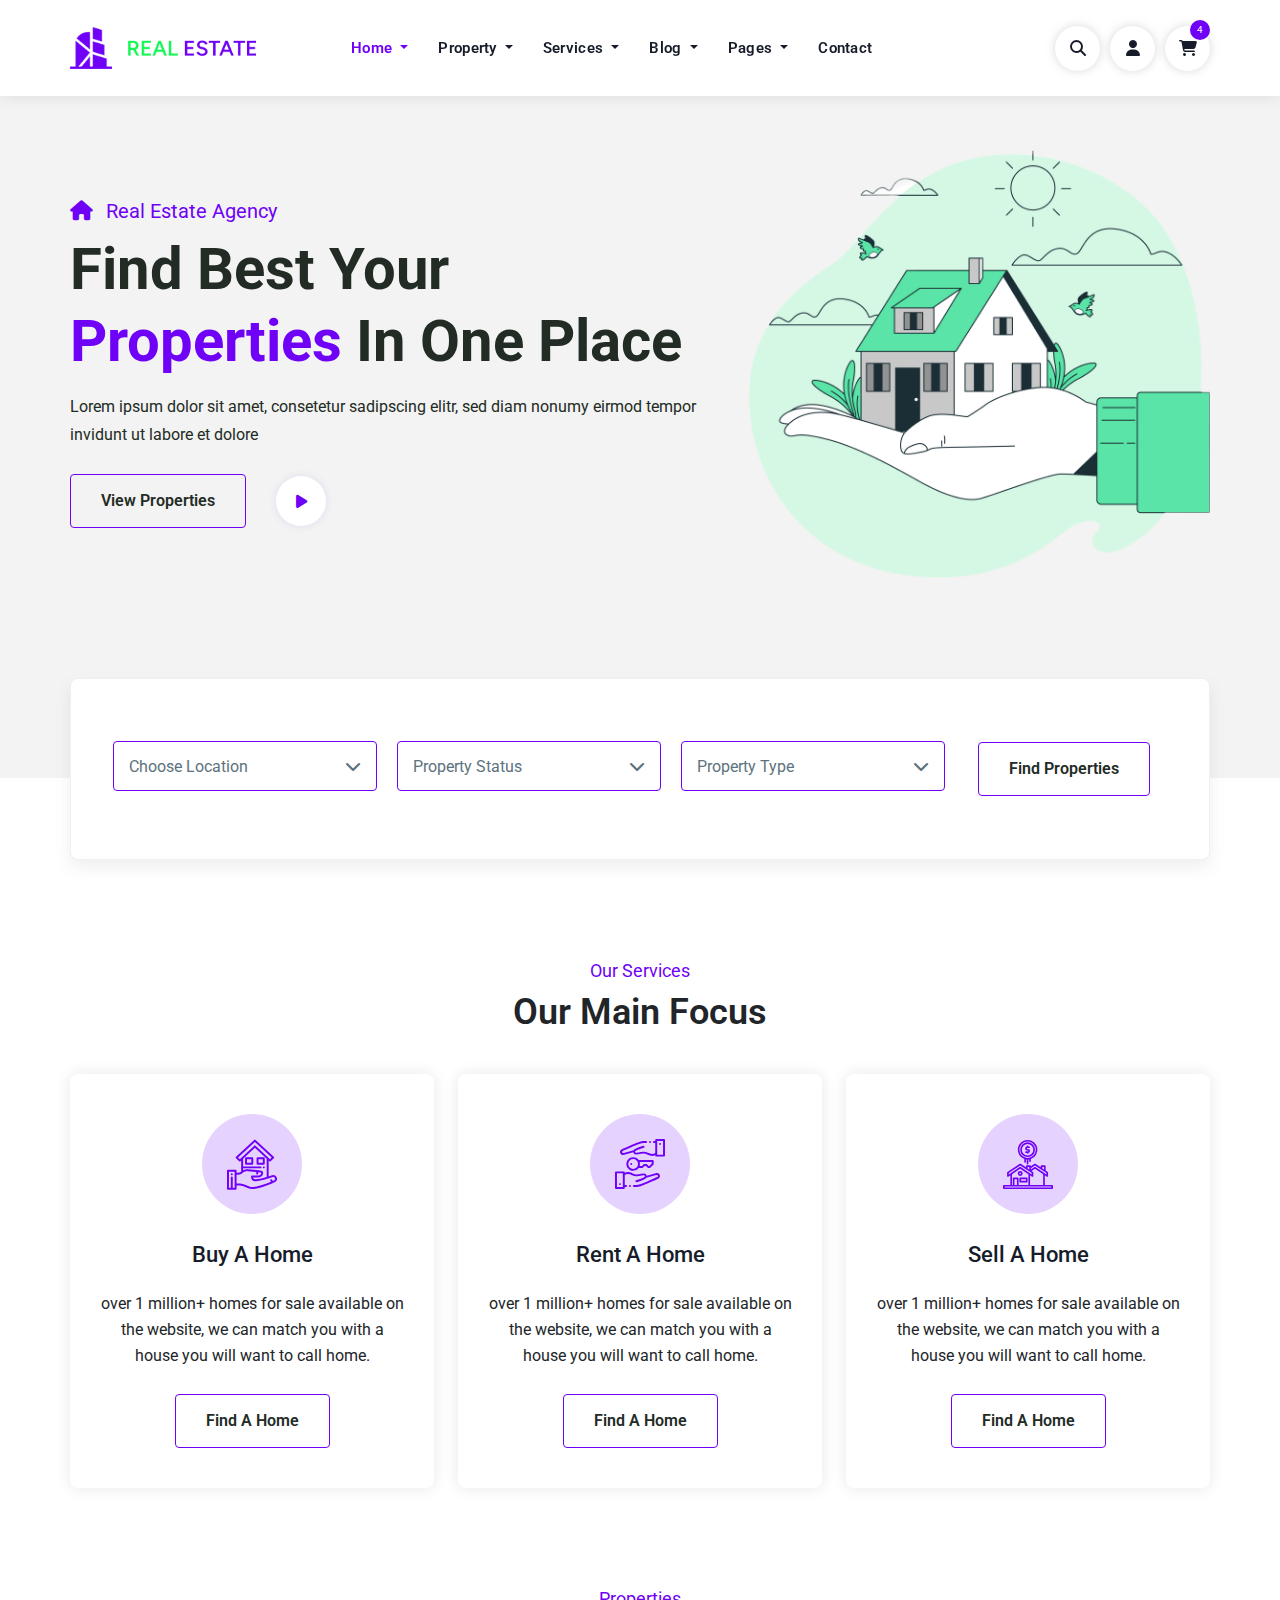
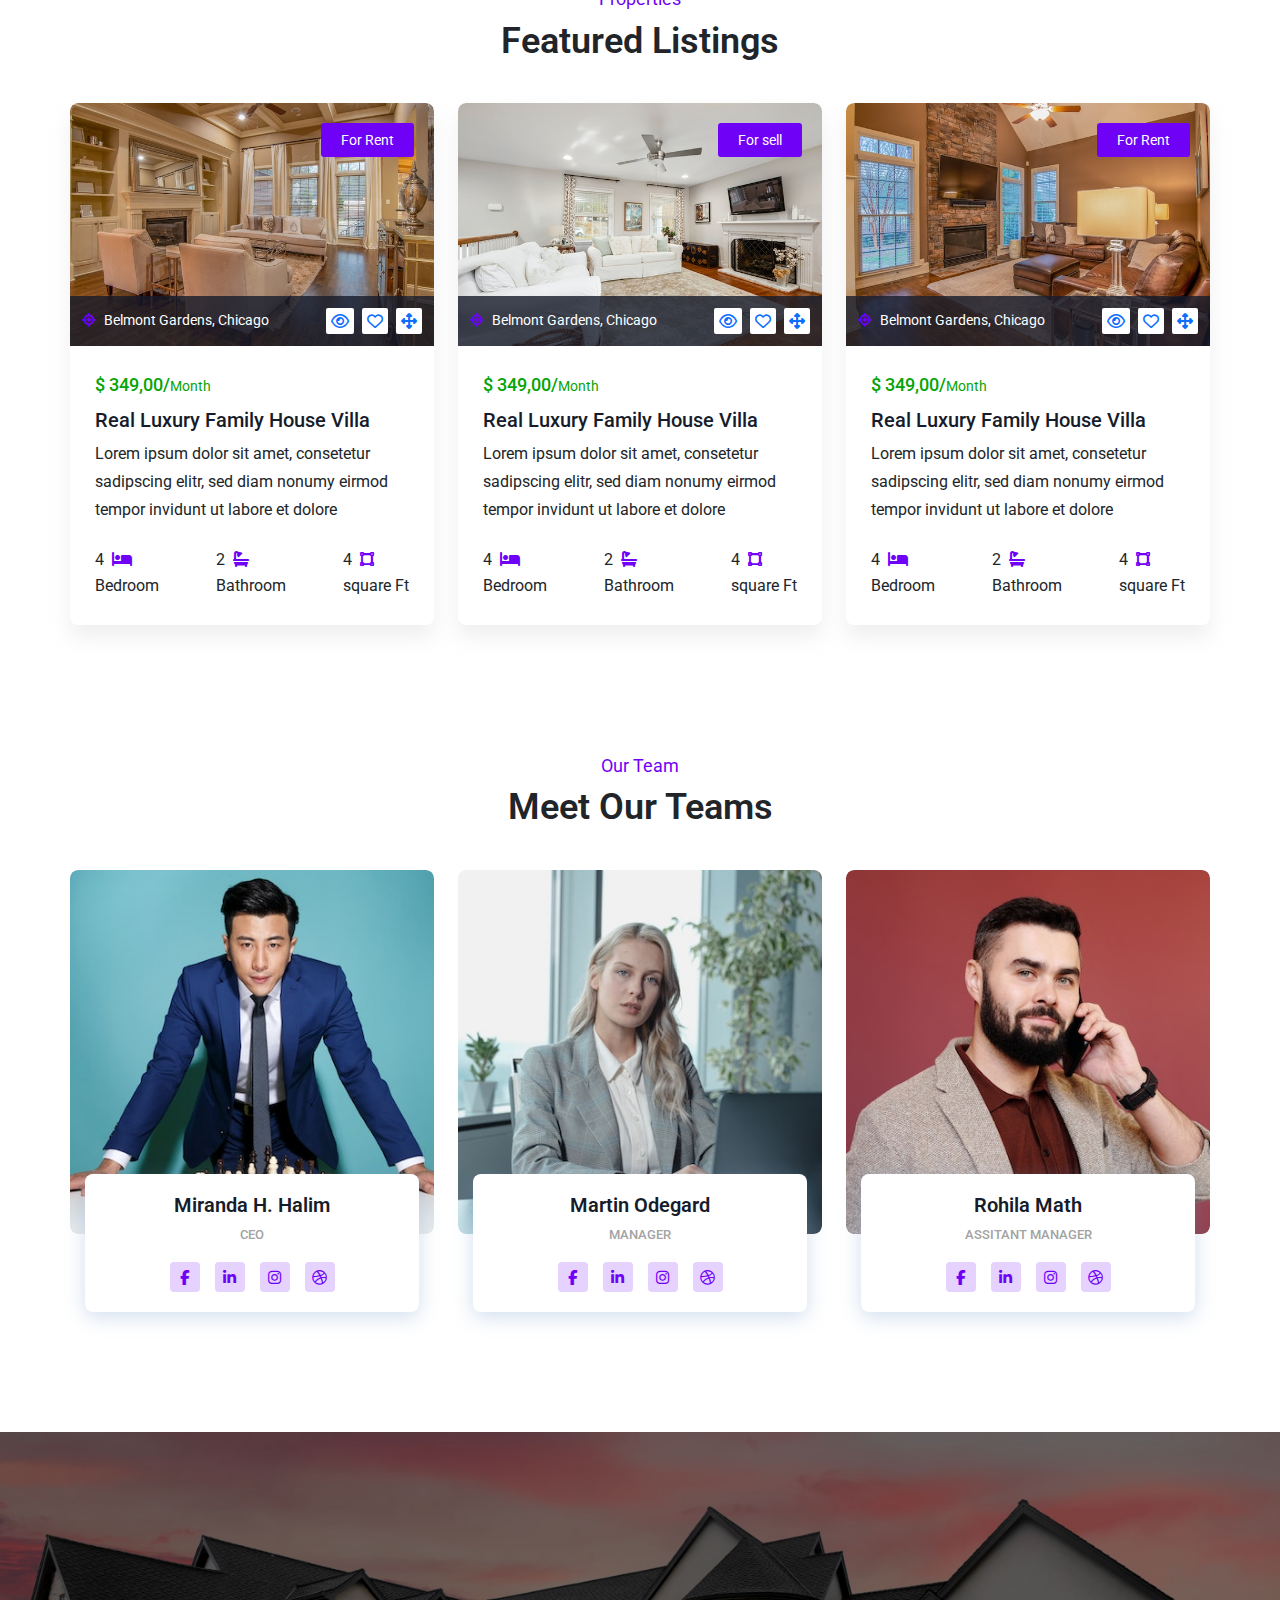
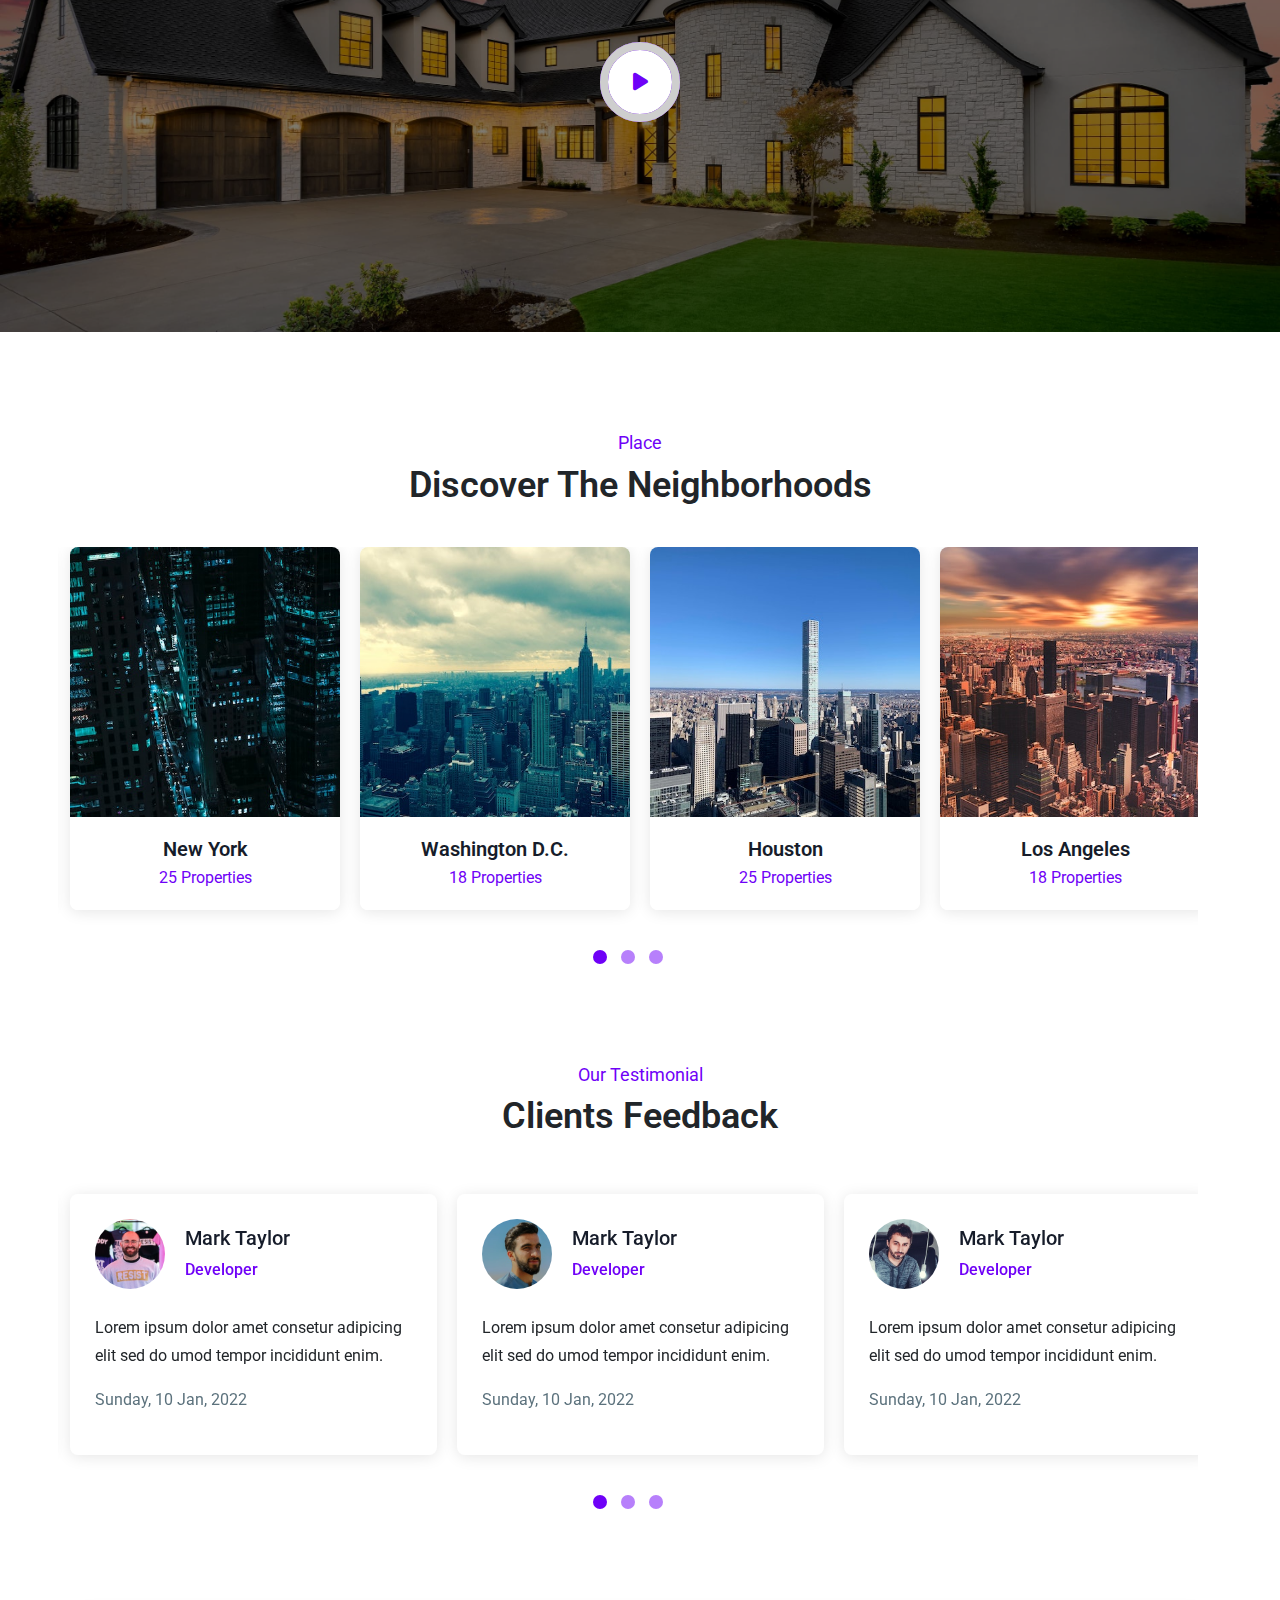
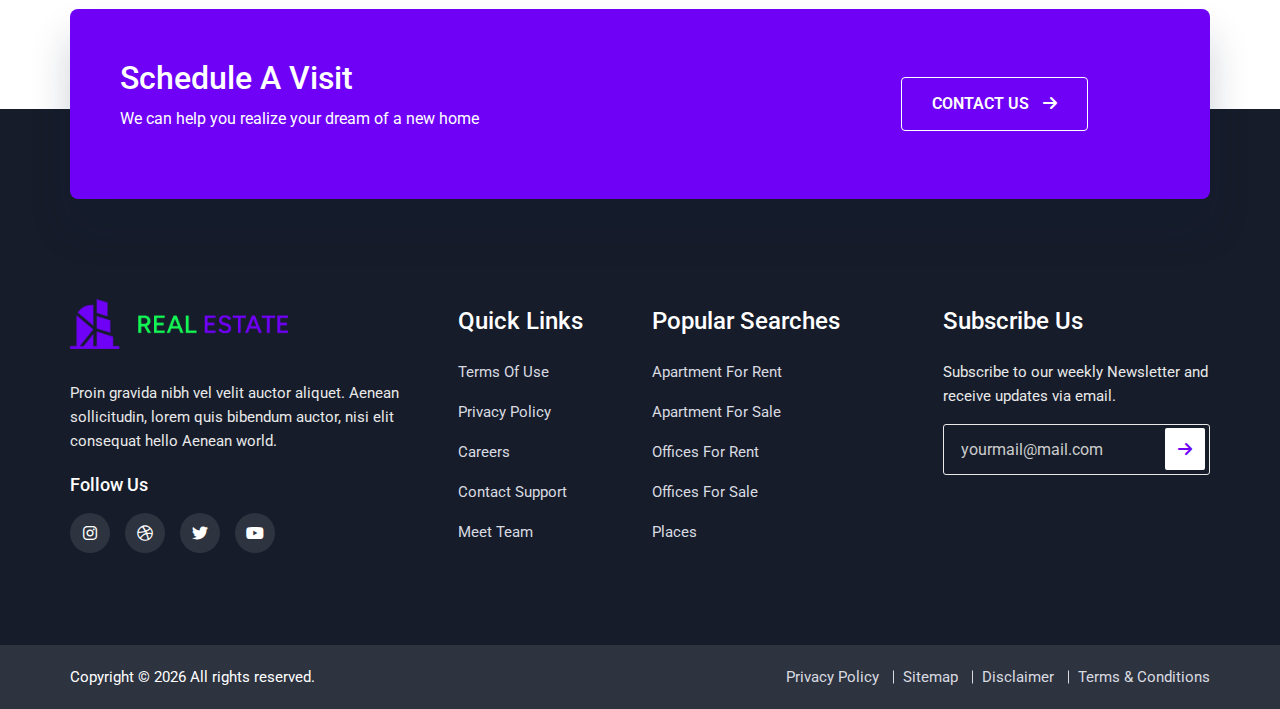
<file: index.html>
<html lang="en">

<head>
    <meta charset="UTF-8">
    <meta http-equiv="X-UA-Compatible" content="IE=edge">
    <meta name="viewport" content="width=device-width, initial-scale=1.0">
    <title>REAL-ESTATE TEMPLATE</title>
    <link href="https://cdnjs.cloudflare.com/ajax/libs/font-awesome/6.4.0/css/all.min.css" rel="stylesheet">

    <link rel="stylesheet" href="css/bootstrap.min.css">
    <link rel="stylesheet" href="css/owl.carousel.min.css">
    <link rel="stylesheet" href="css/owl.theme.default.min.css">
    <link rel="stylesheet" href="css/style.css">
    <link rel="stylesheet" href="css/media.css">

</head>

<body>
    <header>
        <nav class="navbar navbar-expand-lg navbar-light bg-white fixed-top">
            <div class="container">
                <a class="navbar-brand logo" href="#">
                    <img src="./images/logo.png" alt="logo">
                </a>

                <button class="navbar-toggler menubar-icon" type="button" data-bs-toggle="collapse"
                    data-bs-target="#navbarNav" aria-controls="navbarNav" aria-expanded="false"
                    aria-label="Toggle navigation">
                    <i class="fa fa-bars"></i>
                </button>

                <div class="collapse navbar-collapse" id="navbarNav">
                    <ul class="navbar-nav mr-auto main-menu">
                        <li class="nav-item dropdown has-dropdown">
                            <a class="nav-link dropdown-toggle active" href="#" id="navbarDropdownServices"
                                role="button" data-bs-toggle="dropdown" aria-expanded="false">
                                home
                            </a>
                            <ul class="dropdown-menu sub-menu" aria-labelledby="navbarDropdownServices">
                                <li><a class="active" href="#">Home One</a></li>
                                <li><a href="#">Home Two</a></li>
                                <li><a href="#">Home Three</a></li>
                            </ul>
                        </li>

                        <li class="nav-item dropdown has-dropdown">
                            <a class="nav-link dropdown-toggle" href="#property" id="navbarDropdownServices"
                                role="button" data-bs-toggle="dropdown" aria-expanded="false">
                                property
                            </a>
                            <ul class="dropdown-menu sub-menu" aria-labelledby="navbarDropdownServices">
                                <li><a href="#property">Property</a></li>
                                <li><a href="#">Property Sidebar</a></li>
                                <li><a href="#">Property Single</a></li>
                            </ul>
                        </li>

                        <li class="nav-item dropdown has-dropdown">
                            <a class="nav-link dropdown-toggle" href="#" id="navbarDropdownServices" role="button"
                                data-bs-toggle="dropdown" aria-expanded="false">
                                services
                            </a>
                            <ul class="dropdown-menu sub-menu" aria-labelledby="navbarDropdownServices">
                                <li><a href="#services">Service</a></li>
                                <li><a href="#findproperty">Service Details</a></li>
                                <li><a href="#propertymanagement">Property Management</a></li>
                                <li><a href="#">Home Selling</a></li>
                                <li><a href="#">Home Buying</a></li>
                                <li><a href="#">Consulting Service</a></li>
                            </ul>
                        </li>

                        <li class="nav-item dropdown has-dropdown">
                            <a class="nav-link dropdown-toggle" href="#" id="navbarDropdownServices" role="button"
                                data-bs-toggle="dropdown" aria-expanded="false">
                                blog
                            </a>
                            <ul class="dropdown-menu sub-menu" aria-labelledby="navbarDropdownServices">
                                <li><a href="#">Blog</a></li>
                                <li><a href="#">Blog Details</a></li>
                            </ul>
                        </li>

                        <li class="nav-item dropdown has-dropdown">
                            <a class="nav-link dropdown-toggle" href="#" id="navbarDropdownServices" role="button"
                                data-bs-toggle="dropdown" aria-expanded="false">
                                pages
                            </a>
                            <ul class="dropdown-menu sub-menu" aria-labelledby="navbarDropdownServices">
                                <li><a href="#">About</a></li>
                                <li><a href="#team">Team</a></li>
                                <li><a href="#">Team Details</a></li>
                                <li><a href="#">Pricing</a></li>
                                <li><a href="#">Cart</a></li>
                                <li><a href="#">Checkout</a></li>
                                <li><a href="#">Login</a></li>
                                <li><a href="#">Register</a></li>
                                <li><a href="#">FAQ</a></li>
                            </ul>
                        </li>

                        <li class="nav-item">
                            <a href="#contact" class="nav-link">Contact</a>
                        </li>
                    </ul>

                    <div class="navbar-nav ms-auto">
                        <button class="search-toggle">
                            <i class="fas fa-search"></i>
                        </button>
                        <div class="search-popup">
                            <button class="close-search"><i class="fas fa-times"></i></button>
                            <form method="post" action="#">
                                <div class="form-group">
                                    <input type="search" class="form-control" name="search-field" value=""
                                        placeholder="Search Here" required="">
                                    <button type="submit" class="submit-btn">
                                        <i class="fas fa-search"></i>
                                    </button>
                                </div>
                            </form>
                        </div>

                        <!-- User Profile Start -->
                        <div class="user-profile">
                            <a href="#" class="user-toggle">
                                <i class="fas fa-user"></i>
                            </a>
                            <div class="user-dropdown-menu">
                                <a href="#">
                                    <i class="fas fa-user"></i>
                                    <div class="text">
                                        <p>Login</p>
                                    </div>
                                </a>
                                <a href="#">
                                    <i class="fas fa-edit"></i>
                                    <div class="text">
                                        <p>Register</p>
                                    </div>
                                </a>
                                <a href="#">
                                    <i class="fas fa-sign-out-alt"></i>
                                    <div class="text">
                                        <p>Log Out</p>
                                    </div>
                                </a>
                            </div>
                        </div>
                        <!-- User Profile End -->

                        <!-- Header Cart Start -->
                        <div class="header-cart">
                            <a href="#" class="cart-toggle">
                                <i class="fas fa-cart-shopping"></i>
                                <span class="count">4</span>
                            </a>
                        </div>
                        <!-- Header Cart End -->
                    </div>
                </div>
            </div>
        </nav>
    </header>

    <!-- Banner Section Start -->
    <section class="banner" id="home">
        <div class="container">
            <div class="row banner-content">
                <div class="col-sm-12 col-md-7">
                    <div class="hero-text">
                        <h6>
                            <i class="fa fa-home"></i>
                            Real Estate Agency
                        </h6>
                        <h1>Find Best Your <br><span class="banner-span">Properties</span> in one place</h1>
                        <p>Lorem ipsum dolor sit amet, consetetur sadipscing elitr, sed diam nonumy eirmod tempor
                            invidunt ut labore et dolore</p>
                        <div class="hero-btn">
                            <a href="#" class="btn view-btn">View Properties</a>
                            <div class="banner-video-btn">
                                <a data-fancybox="" data-width="640" data-height="360" data-small-btn="true"
                                    class="h-video-btn" href="https://www.youtube.com/watch?v=rl03hrMjP0k"><i
                                        class="fa fa-play"></i></a>
                            </div>
                        </div>
                    </div>
                </div>
                <div class="col-sm-12 col-md-5">
                    <div class="banner-image">
                        <img src="images/banner-bg-png.png" alt="banner" class="animate-image">
                    </div>
                </div>
            </div>
        </div>
    </section>
    <!-- Banner Section End -->

    <!-- Appointment form section start -->
    <section class="appointment-area" id="findproperty">
        <div class="container">
            <div class="row appoinment-box">
                <form action="#" class="form-group">
                    <div class="col-lg-3 col-sm-6">
                        <div class="select-box">
                            <div class="options-container">
                                <option value="Choose Location">choose location</option>
                                <option value="Bangladesh">bangladesh</option>
                                <option value="India">india</option>
                                <option value="London">london</option>
                                <option value="New Work">new work</option>
                                <option value="Chicago">chicago</option>
                            </div>

                            <div class="selected">
                                choose location
                                <span class="downarrow"><i class="fas fa-chevron-down"></i></span>
                            </div>

                            <div class="search-box">
                                <input type="text" placeholder="Start Typing..." />
                            </div>
                        </div>
                    </div>
                    <div class="col-lg-3 col-sm-6">
                        <div class="select-box">
                            <div class="options-container">
                                <option value="Property Status">property status</option>
                                <option value="rent">rent</option>
                                <option value="sale">sale</option>
                                <option value="sold">sold</option>
                            </div>

                            <div class="selected">
                                property status
                                <span class="downarrow"><i class="fas fa-chevron-down"></i></span>
                            </div>

                            <div class="search-box">
                                <input type="text" placeholder="Start Typing..." />
                            </div>
                        </div>
                    </div>
                    <div class="col-lg-3 col-sm-6">
                        <div class="select-box">
                            <div class="options-container">
                                <option value="Choose Location">property type</option>
                                <option value="Apartment">apartment</option>
                                <option value="Store">store</option>
                                <option value="Cafe">cafe</option>
                                <option value="House">house</option>
                                <option value="Office">office</option>
                                <option value="Villa">villa</option>
                            </div>

                            <div class="selected">
                                property type
                                <span class="downarrow"><i class="fas fa-chevron-down"></i></span>
                            </div>

                            <div class="search-box">
                                <input type="text" placeholder="Start Typing..." />
                            </div>
                        </div>
                    </div>
                    <div class="select-box submit-btn">
                        <button type="submit" class="btn">Find Properties</button>
                    </div>
                </form>
            </div>
        </div>
    </section>
    <!-- Appointment form section end -->

    <!-- services section start -->
    <section class="services" id="services">
        <div class="container">
            <div class="row">
                <div class="col-lg-8 m-auto">
                    <div class="section-title text-center">
                        <h6>Our Services</h6>
                        <h2>Our Main Focus</h2>
                    </div>
                </div>
            </div>
            <div class="row services-boxs">
                <div class="col-sm-6 col-lg-4">
                    <div class="service-icon-box text-center">
                        <div class="icon">
                            <svg xmlns="http://www.w3.org/2000/svg" width="59.276" height="59.275"
                                viewBox="0 0 59.276 59.275">
                                <g id="_004-buy-home" data-name="004-buy-home" transform="translate(0 -0.002)">
                                    <g id="Group_3574" data-name="Group 3574" transform="translate(21.397 21.001)">
                                        <g id="Group_3573" data-name="Group 3573">
                                            <path id="Path_12086" data-name="Path 12086"
                                                d="M193.379,181.387h-7.4a1.158,1.158,0,0,0-1.158,1.158v6.54a1.158,1.158,0,0,0,1.158,1.158h7.4a1.158,1.158,0,0,0,1.158-1.158v-6.54A1.158,1.158,0,0,0,193.379,181.387Zm-1.158,6.54h-5.086V183.7h5.086Z"
                                                transform="translate(-184.82 -181.387)" fill="#fff"></path>
                                        </g>
                                    </g>
                                    <g id="Group_3576" data-name="Group 3576" transform="translate(35.053 21.001)">
                                        <g id="Group_3575" data-name="Group 3575">
                                            <path id="Path_12087" data-name="Path 12087"
                                                d="M311.33,181.387h-7.4a1.158,1.158,0,0,0-1.158,1.158v6.54a1.158,1.158,0,0,0,1.158,1.158h7.4a1.158,1.158,0,0,0,1.158-1.158v-6.54A1.158,1.158,0,0,0,311.33,181.387Zm-1.158,6.54h-5.086V183.7h5.086Z"
                                                transform="translate(-302.771 -181.387)" fill="#fff"></path>
                                        </g>
                                    </g>
                                    <g id="Group_3578" data-name="Group 3578" transform="translate(42.454 31.747)">
                                        <g id="Group_3577" data-name="Group 3577">
                                            <path id="Path_12088" data-name="Path 12088"
                                                d="M368.681,274.544a1.1,1.1,0,0,0-.176-.144,1.149,1.149,0,0,0-.2-.107,1.176,1.176,0,0,0-.216-.067,1.14,1.14,0,0,0-.452,0,1.215,1.215,0,0,0-.218.067,1.18,1.18,0,0,0-.2.107,1.1,1.1,0,0,0-.176.144,1.167,1.167,0,0,0-.339.819,1.14,1.14,0,0,0,.022.226,1.28,1.28,0,0,0,.066.216,1.155,1.155,0,0,0,.106.2,1.184,1.184,0,0,0,.145.176,1.1,1.1,0,0,0,.176.144,1.174,1.174,0,0,0,.2.107,1.206,1.206,0,0,0,.218.066,1.112,1.112,0,0,0,.452,0,1.167,1.167,0,0,0,.217-.066,1.15,1.15,0,0,0,.2-.107,1.113,1.113,0,0,0,.176-.144,1.1,1.1,0,0,0,.143-.176,1.141,1.141,0,0,0,.107-.2,1.17,1.17,0,0,0,.066-.216,1.141,1.141,0,0,0,.023-.226A1.167,1.167,0,0,0,368.681,274.544Z"
                                                transform="translate(-366.705 -274.204)" fill="#fff"></path>
                                        </g>
                                    </g>
                                    <g id="Group_3580" data-name="Group 3580" transform="translate(0 0.002)">
                                        <g id="Group_3579" data-name="Group 3579">
                                            <path id="Path_12089" data-name="Path 12089"
                                                d="M59.082,45.12c-.024-.077-.049-.153-.076-.225a4.431,4.431,0,0,0-5.678-2.654c-1,.362-2.371.844-3.956,1.363V24.792l.807.753a1.158,1.158,0,0,0,1.578,0l3.7-3.436a1.158,1.158,0,0,0,0-1.7L33.872.313a1.158,1.158,0,0,0-1.578,0L10.71,20.415a1.158,1.158,0,0,0,0,1.7l3.7,3.437a1.158,1.158,0,0,0,1.578,0l.807-.753V37.845c-1.335,1.211-3.094,1.526-5.447,1.564V36.972a1.158,1.158,0,0,0-1.158-1.158H1.158A1.158,1.158,0,0,0,0,36.972V58.119a1.158,1.158,0,0,0,1.158,1.158h9.031a1.158,1.158,0,0,0,1.158-1.158v-3.7h3.811c2.481,0,5,1.091,7.431,2.146,2.381,1.032,4.631,2.007,6.85,2.007h.055c3.123-.149,10.373-1.218,23.835-6.71,1.07-.436,2.165-.894,3.254-1.361h0A4.437,4.437,0,0,0,59.082,45.12ZM9.031,40.565s0,0,0,.007v16.39h-2.2V44.94a1.158,1.158,0,1,0-2.315,0V56.962h-2.2V38.13H9.031v2.435ZM15.2,23.116l-2-1.855L33.083,2.742,52.967,21.261l-2,1.855L33.873,7.157a1.158,1.158,0,0,0-1.58,0ZM39.823,36.584l-.028,0-14.725-1.5h0c-.116-.014-.233-.026-.349-.036l-.085-.007q-.157-.013-.314-.021l-.035,0a10.056,10.056,0,0,0-5.176,1.157V34.063H39.792a1.158,1.158,0,0,0,0-2.315H19.109V22.63L33.083,9.588,47.057,22.63v21.7c-4.026,1.23-9.2,2.575-13.016,2.742l-.043,0-.3.01-.079,0c-.115,0-.228,0-.34,0a2.36,2.36,0,0,1-2.327-2.16h6.226a5.681,5.681,0,0,0,4.736-2.481q.1-.154.2-.316c.022-.039.042-.08.063-.12a5.492,5.492,0,0,0,.651-2.6C42.822,38.5,42.432,36.915,39.823,36.584ZM55.671,48.367q-.666.286-1.332.565l-.822-1.449A1.158,1.158,0,0,0,51.5,48.626l.68,1.2c-12.924,5.248-19.8,6.283-22.769,6.429-1.734-.009-3.759-.887-5.9-1.816-2.527-1.1-5.391-2.337-8.352-2.337H11.347V41.726c2.409-.031,5.063-.32,7.125-2.276.093-.088.19-.173.287-.257.049-.042.1-.083.15-.123s.115-.094.173-.139.122-.092.184-.136.1-.069.144-.1c.075-.052.151-.1.228-.151l.107-.068q.136-.083.274-.161l.067-.037q.158-.086.319-.165l.029-.014a7.806,7.806,0,0,1,2.719-.75h0q.2-.018.4-.025h.056c.117,0,.234,0,.351,0,.05,0,.1,0,.151.006.087,0,.175.006.262.012.14.01.28.023.42.041l.026,0,9.871,1.008v1.864a1.158,1.158,0,1,0,2.315,0V38.624l2.537.259a4.211,4.211,0,0,1,.445.078c.515.124.515.294.515.459a3.125,3.125,0,0,1-.409,1.57q-.054.094-.114.184a3.092,3.092,0,0,1-.264.34q-.072.08-.148.155a3.425,3.425,0,0,1-2.395.951H29.666a1.158,1.158,0,0,0-1.158,1.174c.048,3.412,1.921,5.617,4.771,5.617.124,0,.251,0,.378,0l.1,0,.337-.011.051,0c6.4-.284,16.012-3.537,19.975-4.972a2.116,2.116,0,0,1,2.716,1.273c.013.036.025.072.035.105A2.123,2.123,0,0,1,55.671,48.367Z"
                                                transform="translate(0 -0.002)" fill="#fff"></path>
                                        </g>
                                    </g>
                                    <g id="Group_3582" data-name="Group 3582" transform="translate(4.515 39.962)">
                                        <g id="Group_3581" data-name="Group 3581">
                                            <path id="Path_12090" data-name="Path 12090"
                                                d="M41.291,346.1a1.171,1.171,0,0,0-.066-.217,1.146,1.146,0,0,0-.107-.2,1.184,1.184,0,0,0-.145-.176,1.109,1.109,0,0,0-.176-.144,1.173,1.173,0,0,0-.2-.107,1.153,1.153,0,0,0-.669-.066,1.088,1.088,0,0,0-.216.066,1.141,1.141,0,0,0-.2.107,1.125,1.125,0,0,0-.32.319,1.146,1.146,0,0,0-.107.2,1.171,1.171,0,0,0-.066.217,1.112,1.112,0,0,0,0,.452,1.17,1.17,0,0,0,.066.217,1.144,1.144,0,0,0,.107.2,1.126,1.126,0,0,0,.32.32,1.145,1.145,0,0,0,.2.107,1.172,1.172,0,0,0,.216.066,1.141,1.141,0,0,0,.226.023,1.161,1.161,0,0,0,.227-.023,1.228,1.228,0,0,0,.216-.066,1.178,1.178,0,0,0,.2-.107,1.107,1.107,0,0,0,.176-.144,1.184,1.184,0,0,0,.145-.176,1.145,1.145,0,0,0,.107-.2,1.169,1.169,0,0,0,.066-.217,1.169,1.169,0,0,0,0-.452Z"
                                                transform="translate(-38.998 -345.164)" fill="#fff"></path>
                                        </g>
                                    </g>
                                </g>
                            </svg>
                        </div>
                        <div class="content">
                            <h4><a href="#">Buy a home</a></h4>
                            <p>over 1 million+ homes for sale available on the website, we can match you with a house
                                you will want to call home.</p>
                            <div class="button">
                                <a href="#" class="btn">Find A Home</a>
                            </div>
                        </div>
                    </div>
                </div>
                <div class="col-sm-6 col-lg-4">
                    <div class="service-icon-box text-center">
                        <div class="icon">
                            <svg xmlns="http://www.w3.org/2000/svg" width="64" height="64" viewBox="0 0 64 64">
                                <g id="_005-key" data-name="005-key" transform="translate(0 0)">
                                    <path id="Path_12091" data-name="Path 12091"
                                        d="M41.25,451.992a1.25,1.25,0,0,0-1.25,1.25h0a1.25,1.25,0,1,0,1.25-1.251Zm0,0"
                                        transform="translate(-35 -395.493)" fill="#fd5a3d"></path>
                                    <path id="Path_12092" data-name="Path 12092"
                                        d="M108.259,0h-10a1.25,1.25,0,0,0-1.25,1.25v1.3l-1.668-.01h-.008a1.25,1.25,0,0,0-.008,2.5l1.684.01V18.023c-3.273,2.062-6.227.875-9.345-.381-2.055-.828-4.18-1.683-6.3-1.417-.669.084-2.475.346-4.386.624-1.811.263-3.684.535-4.328.616a1.24,1.24,0,0,1-.92-.257,1.276,1.276,0,0,1-.486-.854c-.027-.221-.1-.81,1.466-1.537A62.859,62.859,0,0,1,82.4,11.2a1.25,1.25,0,0,0-.643-2.416,65.426,65.426,0,0,0-10.1,3.76A5.516,5.516,0,0,0,69.291,14.4L56.759,17.819c-1.318.332-1.995-.193-2.188-.8a1.393,1.393,0,0,1,.982-1.729c.981-.374,3.322-1.4,6.285-2.708,3.927-1.728,8.813-3.879,12.709-5.459,4.63-1.878,6.041-2.162,10.782-2.145h0a1.25,1.25,0,0,0,0-2.5c-5.057-.017-6.811.333-11.729,2.328C69.677,6.4,64.772,8.563,60.831,10.3c-2.821,1.242-5.257,2.314-6.174,2.663l-.012,0a3.868,3.868,0,0,0-2.455,4.824c.54,1.679,2.4,3.162,5.193,2.451l.021-.006,11.441-3.12a3.772,3.772,0,0,0,4.114,2.831c.668-.084,2.469-.346,4.375-.622,1.816-.264,3.693-.536,4.338-.617,1.477-.186,3.215.514,5.055,1.255A17.721,17.721,0,0,0,93.3,21.64a9.013,9.013,0,0,0,3.7-.787v.4a1.25,1.25,0,0,0,1.25,1.25h10a1.25,1.25,0,0,0,1.25-1.25v-20A1.25,1.25,0,0,0,108.259,0Zm-1.25,20h-7.5V3.822h0V2.5h7.5Zm0,0"
                                        transform="translate(-45.509)" fill="#fd5a3d"></path>
                                    <path id="Path_12093" data-name="Path 12093"
                                        d="M453.25,42.5a1.25,1.25,0,0,0,1.25-1.25h0a1.25,1.25,0,1,0-1.25,1.251Zm0,0"
                                        transform="translate(-395.5 -35.004)" fill="#fd5a3d"></path>
                                    <path id="Path_12094" data-name="Path 12094"
                                        d="M124.75,203.5a8.744,8.744,0,0,0,7.174-3.75h4.618a1.25,1.25,0,0,0,.884-.366l2.134-2.134h1.465l2.134,2.134a1.25,1.25,0,0,0,.884.366H146a1.25,1.25,0,0,0,.884-.366l3.75-3.75a1.25,1.25,0,0,0,.366-.884V191a1.25,1.25,0,0,0-1.25-1.25H131.924a8.748,8.748,0,1,0-7.175,13.75Zm23.75-11.25v1.982l-3.018,3.018h-.922l-2.134-2.134a1.25,1.25,0,0,0-.884-.366h-2.5a1.25,1.25,0,0,0-.884.366l-2.134,2.134h-2.891a8.727,8.727,0,0,0,0-5Zm-23.75-3.75a6.25,6.25,0,1,1-6.25,6.25A6.257,6.257,0,0,1,124.75,188.5Zm0,0"
                                        transform="translate(-101.5 -162.75)" fill="#fd5a3d"></path>
                                    <path id="Path_12095" data-name="Path 12095"
                                        d="M157.25,248.5a1.25,1.25,0,1,0-1.25-1.251h0A1.25,1.25,0,0,0,157.25,248.5Zm0,0"
                                        transform="translate(-136.5 -215.247)" fill="#fd5a3d"></path>
                                    <path id="Path_12096" data-name="Path 12096"
                                        d="M349.844,22.605h0a1.25,1.25,0,1,0-1.25-1.25A1.25,1.25,0,0,0,349.844,22.605Zm0,0"
                                        transform="translate(-305.02 -17.593)" fill="#fd5a3d"></path>
                                    <path id="Path_12097" data-name="Path 12097"
                                        d="M52.125,334.264l-.021.006-11.441,3.12a3.772,3.772,0,0,0-4.114-2.831c-.668.084-2.469.346-4.375.622-1.816.264-3.693.536-4.338.617-1.477.185-3.215-.514-5.055-1.255-2.918-1.175-6.445-2.595-10.279-.894v-.395A1.25,1.25,0,0,0,11.25,332h-10A1.25,1.25,0,0,0,0,333.254v20a1.25,1.25,0,0,0,1.25,1.25h10a1.25,1.25,0,0,0,1.25-1.25v-1.3l1.668.01h.008a1.25,1.25,0,0,0,.008-2.5l-1.684-.01V336.48c3.273-2.061,6.227-.874,9.345.381,2.055.828,4.181,1.684,6.3,1.417.669-.084,2.475-.346,4.386-.623,1.811-.263,3.684-.535,4.328-.616a1.238,1.238,0,0,1,.92.257,1.274,1.274,0,0,1,.486.854c.027.221.1.81-1.466,1.536A62.807,62.807,0,0,1,27.1,343.3a1.25,1.25,0,0,0,.643,2.416,65.446,65.446,0,0,0,10.1-3.76,5.521,5.521,0,0,0,2.367-1.853l12.532-3.417c1.318-.332,1.995.193,2.188.8a1.393,1.393,0,0,1-.982,1.729c-.98.374-3.323,1.4-6.286,2.709-3.926,1.728-8.812,3.878-12.709,5.459-4.63,1.878-6.044,2.163-10.782,2.145h0a1.25,1.25,0,0,0,0,2.5h.3c4.827,0,6.608-.374,11.427-2.329,3.93-1.594,8.835-3.753,12.776-5.487,2.821-1.242,5.258-2.314,6.174-2.663l.012,0a3.868,3.868,0,0,0,2.455-4.824c-.54-1.678-2.4-3.161-5.193-2.451ZM2.5,352V334.5H10v16.18h0V352Zm0,0"
                                        transform="translate(0 -290.504)" fill="#fd5a3d"></path>
                                    <path id="Path_12098" data-name="Path 12098"
                                        d="M144.657,471.895h0a1.25,1.25,0,1,0,1.251,1.25A1.25,1.25,0,0,0,144.656,471.895Zm0,0"
                                        transform="translate(-125.48 -412.908)" fill="#fd5a3d"></path>
                                </g>
                            </svg>
                        </div>
                        <div class="content">
                            <h4><a href="#">Rent a home</a></h4>
                            <p>over 1 million+ homes for sale available on the website, we can match you with a house
                                you will want to call home.</p>
                            <div class="button">
                                <a href="#" class="btn">Find A Home</a>
                            </div>
                        </div>
                    </div>
                </div>
                <div class="col-sm-6 col-lg-4">
                    <div class="service-icon-box text-center">
                        <div class="icon">
                            <svg xmlns="http://www.w3.org/2000/svg" width="64" height="62.951" viewBox="0 0 64 62.951">
                                <g id="_006-residential" data-name="006-residential" transform="translate(-16 -16)">
                                    <path id="Path_12099" data-name="Path 12099"
                                        d="M78.951,275.276H69.508V262.9l2.565,1.711a1.05,1.05,0,0,0,1.631-.873v-4.2a1.053,1.053,0,0,0-.467-.873l-2.681-1.786v-5.734a1.049,1.049,0,0,0-1.049-1.049h-4.2a1.049,1.049,0,0,0-1.049,1.049v1.537L57.5,248.173a1.051,1.051,0,0,0-1.165,0l-4.664,3.109v-.138a1.049,1.049,0,0,0-1.049-1.049h-4.2a1.049,1.049,0,0,0-1.049,1.049v1.537l-6.762-4.509a1.051,1.051,0,0,0-1.165,0L21.713,258.665a1.053,1.053,0,0,0-.467.873v4.2a1.05,1.05,0,0,0,1.631.873l2.565-1.711v12.379H17.049A1.049,1.049,0,0,0,16,276.326v3.148a1.049,1.049,0,0,0,1.049,1.049h61.9A1.049,1.049,0,0,0,80,279.473v-3.148A1.049,1.049,0,0,0,78.951,275.276Zm-12.59-23.082h2.1v3.285l-2.1-1.4ZM51.672,253.8l5.246-3.5L71.607,260.1v1.675L57.5,252.37a1.051,1.051,0,0,0-1.165,0l-4.664,3.109Zm2.681,4.86-1.839-1.225,4.4-2.935,10.5,7a1.1,1.1,0,0,0-.009.132v13.639H50.623V262.9l2.565,1.711a1.05,1.05,0,0,0,1.631-.873v-4.2A1.053,1.053,0,0,0,54.353,258.665Zm-6.877-6.471h2.1v3.285l-2.1-1.4Zm-24.131,9.58V260.1l14.689-9.791L52.721,260.1v1.675l-14.106-9.4a1.053,1.053,0,0,0-1.165,0Zm11.541,4.059H29.639a1.049,1.049,0,0,0-1.049,1.049v8.393H27.541V261.637a1.1,1.1,0,0,0-.009-.132l10.5-7,10.5,7a1.1,1.1,0,0,0-.009.132v13.639H35.934v-8.393A1.049,1.049,0,0,0,34.885,265.834Zm-1.049,2.1v7.344H30.689v-7.344ZM77.9,278.424H18.1v-1.049H77.9Z"
                                        transform="translate(0 -201.572)" fill="#fd5a3d"></path>
                                    <path id="Path_12100" data-name="Path 12100"
                                        d="M176,385.049v4.2a1.049,1.049,0,0,0,1.049,1.049h8.393a1.049,1.049,0,0,0,1.049-1.049v-4.2A1.049,1.049,0,0,0,185.443,384h-8.393A1.049,1.049,0,0,0,176,385.049Zm2.1,1.049h6.3v2.1h-6.3Z"
                                        transform="translate(-139.016 -319.738)" fill="#fd5a3d"></path>
                                    <path id="Path_12101" data-name="Path 12101"
                                        d="M163.148,326.3A3.148,3.148,0,1,0,160,323.148,3.148,3.148,0,0,0,163.148,326.3Zm0-4.2a1.049,1.049,0,1,1-1.049,1.049A1.049,1.049,0,0,1,163.148,322.1Z"
                                        transform="translate(-125.115 -264.131)" fill="#fd5a3d"></path>
                                    <path id="Path_12102" data-name="Path 12102"
                                        d="M193.443,40a9.443,9.443,0,1,0,9.443,9.443A9.443,9.443,0,0,0,193.443,40Zm0,16.787a7.344,7.344,0,1,1,7.344-7.344A7.344,7.344,0,0,1,193.443,56.787Z"
                                        transform="translate(-145.967 -20.852)" fill="#fd5a3d"></path>
                                    <path id="Path_12103" data-name="Path 12103"
                                        d="M172.581,16a12.59,12.59,0,0,0-4.2,24.46v3.868a1.049,1.049,0,1,0,2.1,0V41c.345.058.7.1,1.049.131v5.29a1.049,1.049,0,1,0,2.1,0v-5.29c.354-.029.7-.073,1.049-.131v2.274a1.049,1.049,0,0,0,2.1,0V40.46a12.59,12.59,0,0,0-4.2-24.46Zm0,23.082A10.492,10.492,0,1,1,183.073,28.59,10.492,10.492,0,0,1,172.581,39.082Z"
                                        transform="translate(-125.106)" fill="#fd5a3d"></path>
                                    <path id="Path_12104" data-name="Path 12104"
                                        d="M238.277,78.82a2.628,2.628,0,0,1-2.1,2.57v.052a1.049,1.049,0,0,1-2.1,0h-1.049a1.049,1.049,0,0,1,0-2.1h2.623a.525.525,0,1,0,0-1.049H234.6a2.623,2.623,0,0,1-.525-5.193v-.052a1.049,1.049,0,0,1,2.1,0h1.049a1.049,1.049,0,0,1,0,2.1H234.6a.525.525,0,1,0,0,1.049h1.049A2.626,2.626,0,0,1,238.277,78.82Z"
                                        transform="translate(-187.654 -48.656)" fill="#fd5a3d"></path>
                                </g>
                            </svg>
                        </div>
                        <div class="content">
                            <h4><a href="#">Sell a home</a></h4>
                            <p>over 1 million+ homes for sale available on the website, we can match you with a house
                                you will want to call home.</p>
                            <div class="button">
                                <a href="#" class="btn">Find A Home</a>
                            </div>
                        </div>
                    </div>
                </div>
            </div>
        </div>
    </section>
    <!-- services sction end -->

    <!-- property section start -->
    <section class="propertie-section" id="property">
        <div class="container">
            <div class="row">
                <div class="col-lg-8 m-auto">
                    <div class="section-title text-center">
                        <h6>Properties</h6>
                        <h2>Featured Listings</h2>
                    </div>
                </div>
            </div>
            <div class="row">
                <div class="col-sm-6 col-lg-4">
                    <div class="property-wrapper">
                        <div class="image">
                            <a href="#">
                                <img src="./images/property-img1.jpeg" alt="feature">
                            </a>
                            <div class="key-btn">
                                <div class="badge">For Rent</div>
                            </div>
                            <div class="location-content">
                                <p>
                                    <i class="fa fa-location" aria-hidden="true"></i>
                                    Belmont Gardens, Chicago
                                </p>
                                <div class="product-action-btn">
                                    <ul class="icon3">
                                        <li>
                                            <a class="triger" data-toggle="tooltip" data-placement="top" title=""
                                                data-fancybox="" data-width="640" data-height="360"
                                                data-small-btn="true" href="https://www.youtube.com/watch?v=vuci_BKRZ7I"
                                                data-bs-original-title="Quick View">
                                                <i class="far fa-eye"></i>
                                            </a>
                                        </li>
                                        <li>
                                            <a href="#" class="triger wishlist-btn" data-toggle="tooltip"
                                                data-placement="top" title="" data-bs-original-title="Wishlist">
                                                <i class="far fa-heart"></i>
                                            </a>
                                        </li>
                                        <li>
                                            <a href="#" class="triger" data-toggle="tooltip"
                                                data-placement="top" title="" data-bs-original-title="Property">
                                                <i class="fa fa-arrows-alt"></i>
                                            </a>
                                        </li>
                                    </ul>
                                </div>
                            </div>
                        </div>
                        <div class="property-item">
                            <div class="property-meta">
                                <p>$ 349,00/<span>Month</span></p>
                            </div>
                            <div class="content">
                                <h4>
                                    <a href="#">Real Luxury Family House Villa</a>
                                </h4>
                                <p>Lorem ipsum dolor sit amet, consetetur sadipscing elitr, sed diam nonumy eirmod
                                    tempor invidunt ut labore et dolore</p>
                            </div>
                            <div class="properties-item">
                                <ul class="icons3">
                                    <li>
                                        <div class="quantity-item">4<i class="fas fa-bed"></i></div>
                                        <p>Bedroom</p>
                                    </li>
                                    <li>
                                        <div class="quantity-item">2<i class="fas fa-bath"></i></div>
                                        <p>Bathroom</p>
                                    </li>
                                    <li>
                                        <div class="quantity-item">4<i class="fas fa-vector-square"></i></div>
                                        <p>square Ft</p>
                                    </li>
                                </ul>
                            </div>
                        </div>
                    </div>
                </div>
                <div class="col-sm-6 col-lg-4">
                    <div class="property-wrapper">
                        <div class="image">
                            <a href="#">
                                <img src="./images/property-img2.jpeg" alt="feature">
                            </a>
                            <div class="key-btn">
                                <div class="badge">For sell</div>
                            </div>
                            <div class="location-content">
                                <p>
                                    <i class="fa fa-location" aria-hidden="true"></i>
                                    Belmont Gardens, Chicago
                                </p>
                                <div class="product-action-btn">
                                    <ul class="icon3">
                                        <li>
                                            <a class="triger" data-toggle="tooltip" data-placement="top" title=""
                                                data-fancybox="" data-width="640" data-height="360"
                                                data-small-btn="true" href="https://www.youtube.com/watch?v=vuci_BKRZ7I"
                                                data-bs-original-title="Quick View">
                                                <i class="far fa-eye"></i>
                                            </a>
                                        </li>
                                        <li>
                                            <a href="#" class="triger wishlist-btn" data-toggle="tooltip"
                                                data-placement="top" title="" data-bs-original-title="Wishlist">
                                                <i class="far fa-heart"></i>
                                            </a>
                                        </li>
                                        <li>
                                            <a href="#" class="triger" data-toggle="tooltip"
                                                data-placement="top" title="" data-bs-original-title="Property">
                                                <i class="fa fa-arrows-alt"></i>
                                            </a>
                                        </li>
                                    </ul>
                                </div>
                            </div>
                        </div>
                        <div class="property-item">
                            <div class="property-meta">
                                <p>$ 349,00/<span>Month</span></p>
                            </div>
                            <div class="content">
                                <h4>
                                    <a href="#">Real Luxury Family House Villa</a>
                                </h4>
                                <p>Lorem ipsum dolor sit amet, consetetur sadipscing elitr, sed diam nonumy eirmod
                                    tempor invidunt ut labore et dolore</p>
                            </div>
                            <div class="properties-item">
                                <ul class="icons3">
                                    <li>
                                        <div class="quantity-item">4<i class="fas fa-bed"></i></div>
                                        <p>Bedroom</p>
                                    </li>
                                    <li>
                                        <div class="quantity-item">2<i class="fas fa-bath"></i></div>
                                        <p>Bathroom</p>
                                    </li>
                                    <li>
                                        <div class="quantity-item">4<i class="fas fa-vector-square"></i></div>
                                        <p>square Ft</p>
                                    </li>
                                </ul>
                            </div>
                        </div>
                    </div>
                </div>
                <div class="col-sm-6 col-lg-4">
                    <div class="property-wrapper">
                        <div class="image">
                            <a href="#">
                                <img src="./images/property-img3.jpg" alt="feature">
                            </a>
                            <div class="key-btn">
                                <div class="badge">For Rent</div>
                            </div>
                            <div class="location-content">
                                <p>
                                    <i class="fa fa-location" aria-hidden="true"></i>
                                    Belmont Gardens, Chicago
                                </p>
                                <div class="product-action-btn">
                                    <ul class="icon3">
                                        <li>
                                            <a class="triger" data-toggle="tooltip" data-placement="top" title=""
                                                data-fancybox="" data-width="640" data-height="360"
                                                data-small-btn="true" href="https://www.youtube.com/watch?v=vuci_BKRZ7I"
                                                data-bs-original-title="Quick View">
                                                <i class="far fa-eye"></i>
                                            </a>
                                        </li>
                                        <li>
                                            <a href="#" class="triger wishlist-btn" data-toggle="tooltip"
                                                data-placement="top" title="" data-bs-original-title="Wishlist">
                                                <i class="far fa-heart"></i>
                                            </a>
                                        </li>
                                        <li>
                                            <a href="#" class="triger" data-toggle="tooltip"
                                                data-placement="top" title="" data-bs-original-title="Property">
                                                <i class="fa fa-arrows-alt"></i>
                                            </a>
                                        </li>
                                    </ul>
                                </div>
                            </div>
                        </div>
                        <div class="property-item">
                            <div class="property-meta">
                                <p>$ 349,00/<span>Month</span></p>
                            </div>
                            <div class="content">
                                <h4>
                                    <a href="#">Real Luxury Family House Villa</a>
                                </h4>
                                <p>Lorem ipsum dolor sit amet, consetetur sadipscing elitr, sed diam nonumy eirmod
                                    tempor invidunt ut labore et dolore</p>
                            </div>
                            <div class="properties-item">
                                <ul class="icons3">
                                    <li>
                                        <div class="quantity-item">4<i class="fas fa-bed"></i></div>
                                        <p>Bedroom</p>
                                    </li>
                                    <li>
                                        <div class="quantity-item">2<i class="fas fa-bath"></i></div>
                                        <p>Bathroom</p>
                                    </li>
                                    <li>
                                        <div class="quantity-item">4<i class="fas fa-vector-square"></i></div>
                                        <p>square Ft</p>
                                    </li>
                                </ul>
                            </div>
                        </div>
                    </div>
                </div>


            </div>
        </div>
    </section>
    <!-- property section end -->

    <!-- our team section start -->
    <section class="team-section bg-color" id="team">
        <div class="container">
            <div class="row">
                <div class="col-lg-8 m-auto">
                    <div class="section-title text-center">
                        <h6>Our Team</h6>
                        <h2>Meet Our teams</h2>
                    </div>
                </div>
            </div>
            <div class="row">
                <div class="col-sm-6 col-lg-4 ">
                    <div class="team-item-box">
                        <div class="team-avatar">
                            <img src="./images/team-member-1.jpg" alt="image">
                        </div>
                        <div class="content">
                            <h5><a href="#">Miranda H. Halim</a></h5>
                            <h6>ceo</h6>
                            <div class="social-icon">
                                <ul>
                                    <li>
                                        <a href="#"><i class="fab fa-facebook-f"></i></a>
                                    </li>
                                    <li>
                                        <a href="#"><i class="fab fa-linkedin-in"></i></a>
                                    </li>
                                    <li>
                                        <a href="#"><i class="fab fa-instagram"></i></a>
                                    </li>
                                    <li>
                                        <a href="#"><i class="fab fa-dribbble"></i></a>
                                    </li>
                                </ul>
                            </div>
                        </div>
                    </div>
                </div>
                <div class="col-sm-6 col-lg-4">
                    <div class="team-item-box">
                        <div class="team-avatar">
                            <img src="./images/team-member-2.jpg" alt="image">
                        </div>
                        <div class="content">
                            <h5><a href="#">Martin Odegard</a></h5>
                            <h6>manager</h6>
                            <div class="social-icon">
                                <ul>
                                    <li>
                                        <a href="#"><i class="fab fa-facebook-f"></i></a>
                                    </li>
                                    <li>
                                        <a href="#"><i class="fab fa-linkedin-in"></i></a>
                                    </li>
                                    <li>
                                        <a href="#"><i class="fab fa-instagram"></i></a>
                                    </li>
                                    <li>
                                        <a href="#"><i class="fab fa-dribbble"></i></a>
                                    </li>
                                </ul>
                            </div>
                        </div>
                    </div>
                </div>
                <div class="col-sm-6 col-lg-4">
                    <div class="team-item-box">
                        <div class="team-avatar">
                            <img src="./images/team-member-3.jpeg" alt="image">
                        </div>
                        <div class="content">
                            <h5><a href="#">Rohila Math</a></h5>
                            <h6>assitant manager</h6>
                            <div class="social-icon">
                                <ul>
                                    <li>
                                        <a href="#"><i class="fab fa-facebook-f"></i></a>
                                    </li>
                                    <li>
                                        <a href="#"><i class="fab fa-linkedin-in"></i></a>
                                    </li>
                                    <li>
                                        <a href="#"><i class="fab fa-instagram"></i></a>
                                    </li>
                                    <li>
                                        <a href="#"><i class="fab fa-dribbble"></i></a>
                                    </li>
                                </ul>
                            </div>
                        </div>
                    </div>
                </div>
            </div>
        </div>
    </section>
    <!-- our team section end -->

    <!-- video section start -->
    <section class="video-section">
        <div class="container">
            <div class="row">
                <div class="col-12">
                    <div class="video-wrapper">
                        <div class="video-bg round">
                            <div class="fancy-box">
                                <figure class="video-box round-os">
                                    <a class="video-btn" href="https://www.youtube.com/watch?v=rl03hrMjP0k">
                                        <i class="fas fa-play"></i></a>
                                </figure>
                            </div>
                        </div>
                    </div>
                </div>
            </div>
        </div>
    </section>
    <!-- video section end -->

    <!-- place section start -->
    <section class="place-section" id="propertymanagement">
        <div class="container">
            <div class="row">
                <div class="col-12">
                    <div class="section-title text-center">
                        <div class="sub-title">
                            <h6>Place</h6>
                        </div>
                        <h2>Discover The Neighborhoods</h2>
                    </div>
                </div>
            </div>
            <div class="row owl-carousel owl-theme" id="carousel1">
                <div class="col mx-auto">
                    <div class="place-item">
                        <div class="image">
                            <a href="#"><img src="./images/place_1.png" alt="place"></a>
                        </div>
                        <div class="content">
                            <h4><a href="#">New York</a></h4>
                            <div class="property">25 Properties</div>
                        </div>
                    </div>
                </div>
                <div class="col mx-auto">
                    <div class="place-item">
                        <div class="image">
                            <a href="#"><img src="./images/place_2.png" alt="place"></a>
                        </div>
                        <div class="content">
                            <h4><a href="#">Washington D.C.</a></h4>
                            <div class="property">18 Properties</div>
                        </div>
                    </div>
                </div>
                <div class="col mx-auto">
                    <div class="place-item">
                        <div class="image">
                            <a href="#"><img src="./images/place_3.png" alt="place"></a>
                        </div>
                        <div class="content">
                            <h4><a href="#">Houston</a></h4>
                            <div class="property">25 Properties</div>
                        </div>
                    </div>
                </div>
                <div class="col mx-auto">
                    <div class="place-item">
                        <div class="image">
                            <a href="#"><img src="./images/place_4.png" alt="place"></a>
                        </div>
                        <div class="content">
                            <h4><a href="#">Los Angeles</a></h4>
                            <div class="property">18 Properties</div>
                        </div>
                    </div>
                </div>
                <div class="col mx-auto">
                    <div class="place-item">
                        <div class="image">
                            <a href="#"><img src="./images/place_5.png" alt="place"></a>
                        </div>
                        <div class="content">
                            <h4><a href="#">Chicago</a></h4>
                            <div class="property">18 Properties</div>
                        </div>
                    </div>
                </div>
                <div class="col mx-auto">
                    <div class="place-item">
                        <div class="image">
                            <a href="#"><img src="./images/place_6.png" alt="place"></a>
                        </div>
                        <div class="content">
                            <h4><a href="#">Austin</a></h4>
                            <div class="property">18 Properties</div>
                        </div>
                    </div>
                </div>
                <div class="col mx-auto">
                    <div class="place-item">
                        <div class="image">
                            <a href="#"><img src="./images/place_7.png" alt="place"></a>
                        </div>
                        <div class="content">
                            <h4><a href="#">Norway</a></h4>
                            <div class="property">18 Properties</div>
                        </div>
                    </div>
                </div>
                <div class="col mx-auto">
                    <div class="place-item">
                        <div class="image">
                            <a href="#"><img src="./images/place_8.png" alt="place"></a>
                        </div>
                        <div class="content">
                            <h4><a href="#">Sweden</a></h4>
                            <div class="property">18 Properties</div>
                        </div>
                    </div>
                </div>
                <div class="col mx-auto">
                    <div class="place-item">
                        <div class="image">
                            <a href="#"><img src="./images/place_9.jpg" alt="place"></a>
                        </div>
                        <div class="content">
                            <h4><a href="#">Italy</a></h4>
                            <div class="property">18 Properties</div>
                        </div>
                    </div>
                </div>
            </div>
        </div>
    </section>
    <!-- place section end -->

    <!-- testimonials section start -->
    <section class="testimonial-section">
        <div class="container">
            <div class="row">
                <div class="col-lg-8 m-auto">
                    <div class="section-title text-center">
                        <h6>Our Testimonial</h6>
                        <h2>Clients Feedback</h2>
                    </div>
                </div>
            </div>
            <div class="row owl-carousel owl-theme" id="carousel2">
                <div class="col mx-auto">
                    <div class="single-testimonial">
                        <div class="client-info">
                            <div class="image-box">
                                <img src="./images/client-img1.png" alt="avatar">
                            </div>
                            <div class="info-box">
                                <h5><a href="#">Mark Taylor</a></h5>
                                <span>Developer</span>
                            </div>
                        </div>
                        <div class="client-discription">
                            <p>Lorem ipsum dolor amet consetur adipicing elit sed do umod tempor
                                incididunt enim.</p>
                            <div class="date">
                                <p>Sunday, 10 Jan, 2022</p>
                            </div>
                        </div>
                    </div>
                </div>
                <div class="col mx-auto">
                    <div class="single-testimonial">
                        <div class="client-info">
                            <div class="image-box">
                                <img src="./images/client-img2.png" alt="avatar">
                            </div>
                            <div class="info-box">
                                <h5><a href="#">Mark Taylor</a></h5>
                                <span>Developer</span>
                            </div>
                        </div>
                        <div class="client-discription">
                            <p>Lorem ipsum dolor amet consetur adipicing elit sed do umod tempor
                                incididunt enim.</p>
                            <div class="date">
                                <p>Sunday, 10 Jan, 2022</p>
                            </div>
                        </div>
                    </div>
                </div>
                <div class="col mx-auto">
                    <div class="single-testimonial">
                        <div class="client-info">
                            <div class="image-box">
                                <img src="./images/client-img3.png" alt="avatar">
                            </div>
                            <div class="info-box">
                                <h5><a href="#">Mark Taylor</a></h5>
                                <span>Developer</span>
                            </div>
                        </div>
                        <div class="client-discription">
                            <p>Lorem ipsum dolor amet consetur adipicing elit sed do umod tempor
                                incididunt enim.</p>
                            <div class="date">
                                <p>Sunday, 10 Jan, 2022</p>
                            </div>
                        </div>
                    </div>
                </div>
                <div class="col mx-auto">
                    <div class="single-testimonial">
                        <div class="client-info">
                            <div class="image-box">
                                <img src="./images/client-img4.jpg" alt="avatar">
                            </div>
                            <div class="info-box">
                                <h5><a href="#">Mark Taylor</a></h5>
                                <span>Developer</span>
                            </div>
                        </div>
                        <div class="client-discription">
                            <p>Lorem ipsum dolor amet consetur adipicing elit sed do umod tempor
                                incididunt enim.</p>
                            <div class="date">
                                <p>Sunday, 10 Jan, 2022</p>
                            </div>
                        </div>
                    </div>
                </div>
                <div class="col mx-auto">
                    <div class="single-testimonial">
                        <div class="client-info">
                            <div class="image-box">
                                <img src="./images/client-img5.jpg" alt="avatar">
                            </div>
                            <div class="info-box">
                                <h5><a href="#">Mark Taylor</a></h5>
                                <span>Developer</span>
                            </div>
                        </div>
                        <div class="client-discription">
                            <p>Lorem ipsum dolor amet consetur adipicing elit sed do umod tempor
                                incididunt enim.</p>
                            <div class="date">
                                <p>Sunday, 10 Jan, 2022</p>
                            </div>
                        </div>
                    </div>
                </div>
                <div class="col mx-auto">
                    <div class="single-testimonial">
                        <div class="client-info">
                            <div class="image-box">
                                <img src="./images/client-img6.jpg" alt="avatar">
                            </div>
                            <div class="info-box">
                                <h5><a href="#">Mark Taylor</a></h5>
                                <span>Developer</span>
                            </div>
                        </div>
                        <div class="client-discription">
                            <p>Lorem ipsum dolor amet consetur adipicing elit sed do umod tempor
                                incididunt enim.</p>
                            <div class="date">
                                <p>Sunday, 10 Jan, 2022</p>
                            </div>
                        </div>
                    </div>
                </div>
                <div class="col mx-auto">
                    <div class="single-testimonial">
                        <div class="client-info">
                            <div class="image-box">
                                <img src="./images/client-img7.jpg" alt="avatar">
                            </div>
                            <div class="info-box">
                                <h5><a href="#">Mark Taylor</a></h5>
                                <span>Developer</span>
                            </div>
                        </div>
                        <div class="client-discription">
                            <p>Lorem ipsum dolor amet consetur adipicing elit sed do umod tempor
                                incididunt enim.</p>
                            <div class="date">
                                <p>Sunday, 10 Jan, 2022</p>
                            </div>
                        </div>
                    </div>
                </div>
                <div class="col mx-auto">
                    <div class="single-testimonial">
                        <div class="client-info">
                            <div class="image-box">
                                <img src="./images/client-img8.jpg" alt="avatar">
                            </div>
                            <div class="info-box">
                                <h5><a href="#">Mark Taylor</a></h5>
                                <span>Developer</span>
                            </div>
                        </div>
                        <div class="client-discription">
                            <p>Lorem ipsum dolor amet consetur adipicing elit sed do umod tempor
                                incididunt enim.</p>
                            <div class="date">
                                <p>Sunday, 10 Jan, 2022</p>
                            </div>
                        </div>
                    </div>
                </div>
                <div class="col mx-auto">
                    <div class="single-testimonial">
                        <div class="client-info">
                            <div class="image-box">
                                <img src="./images/client-img9.jpg" alt="avatar">
                            </div>
                            <div class="info-box">
                                <h5><a href="#">Mark Taylor</a></h5>
                                <span>Developer</span>
                            </div>
                        </div>
                        <div class="client-discription">
                            <p>Lorem ipsum dolor amet consetur adipicing elit sed do umod tempor
                                incididunt enim.</p>
                            <div class="date">
                                <p>Sunday, 10 Jan, 2022</p>
                            </div>
                        </div>
                    </div>
                </div>
            </div>




        </div>
    </section>

    <!-- testimonials section end -->

    <!-- newsletter section start -->
    <section class="newsletter-section" id="contact">
        <div class="container">
            <div class="row">
                <div class="col-12">
                    <div class="newsletter-wrapper">
                        <div class="row align-items-center">
                            <div class="col-lg-8">
                                <div class="newsletter-title">
                                    <h3>Schedule a visit</h3>
                                    <p>We can help you realize your dream of a new home</p>
                                </div>
                            </div>
                            <div class="col-lg-4">
                                <div class="newsletter-btn">
                                    <a href="#" class="btn contact-btn">Contact Us <i class="fa fa-arrow-right"></i></a>
                                </div>
                            </div>
                        </div>
                    </div>
                </div>
            </div>
        </div>
    </section>

    <!-- newsletter section end -->

    <!-- footer section start -->
    <footer class="footer-section">
        <div class="container">
            <div class="row">
                <div class="col-lg-4 col-md-4 col-sm-6">
                    <div class="footer-wrapper">
                        <div class="footer-widget">
                            <div class="logo title">
                                <a href="#"><img src="./images/logo.png" alt="logo"></a>
                            </div>
                            <p>
                                Proin gravida nibh vel velit auctor aliquet. Aenean sollicitudin, lorem quis bibendum
                                auctor, nisi elit consequat hello Aenean world.
                            </p>
                            <div class="para-title">
                                <h6>Follow Us</h6>
                            </div>
                            <div class="social-icon">
                                <ul>
                                    <li>
                                        <a href="#"><i class="fab fa-instagram"></i></a>
                                    </li>
                                    <li>
                                        <a href="#"><i class="fab fa-dribbble"></i></a>
                                    </li>
                                    <li>
                                        <a href="#"><i class="fab fa-twitter"></i></a>
                                    </li>
                                    <li>
                                        <a href="#"><i class="fab fa-youtube"></i></a>
                                    </li>
                                </ul>
                            </div>
                        </div>
                    </div>
                </div>
                <div class="col-lg-2 col-md-4 col-sm-6">
                    <div class="footer-wrapper">
                        <div class="footer-widget">
                            <div class="widget-title">
                                <h4>Quick links</h4>
                            </div>
                            <ul>
                                <li><a href="#">terms of use</a></li>
                                <li><a href="#">privacy policy</a></li>
                                <li><a href="#">careers</a></li>
                                <li><a href="#">contact support</a></li>
                                <li><a href="#">meet team</a></li>
                            </ul>
                        </div>
                    </div>
                </div>
                <div class="col-lg-3 col-md-4 col-sm-6">
                    <div class="footer-wrapper">
                        <div class="footer-widget">
                            <div class="widget-title">
                                <h4>Popular Searches</h4>
                            </div>
                            <ul>
                                <li><a href="#">apartment for rent</a></li>
                                <li><a href="#">apartment for sale</a></li>
                                <li><a href="#">offices for rent</a></li>
                                <li><a href="#">offices for sale</a></li>
                                <li><a href="#">places</a></li>
                            </ul>
                        </div>
                    </div>
                </div>

                <div class="col-lg-3 col-md-6 col-sm-6">
                    <div class="footer-wrapper">
                        <div class="footer-widget">
                            <div class="widget-title">
                                <h4>Subscribe Us</h4>
                            </div>
                            <p>Subscribe to our weekly Newsletter and receive updates via email.</p>
                            <div class="newsletter-form mt-25">
                                <form action="#">
                                    <input type="email" name="email" class="form-control"
                                        placeholder="yourmail@mail.com">
                                    <button type="submit" class="submit-btn">
                                        <i class="fa fa-arrow-right"></i>
                                    </button>
                                </form>
                            </div>
                        </div>
                    </div>
                </div>
            </div>
        </div>
        <div class="footer-bottom">
            <div class="container">
                <div class="row">
                    <div class="col-12">
                        <div class="footer-content text-center">
                            <div class="content">
                                <p>
                                    Copyright ©
                                    <script>
                                        document.write(new Date().getFullYear());
                                    </script>
                                    All rights reserved.
                                </p>
                            </div>
                            <ul class="link">
                                <li><a href="#">Privacy Policy</a></li>
                                <li><a href="#">Sitemap</a></li>
                                <li><a href="#">Disclaimer</a></li>
                                <li><a href="#">Terms &amp; Conditions</a></li>
                            </ul>
                        </div>
                    </div>
                </div>
            </div>
        </div>
    </footer>
    <!-- footer section end -->



    
    <!-- js file add -->
    <script src="js/main.js"></script>
    <script src="js/bootstrap.min.js"></script>
    <script src="js/owl.carousel.min.js"></script>
    <script src="js/script.js"></script>

</body>
</html>
</file>
<file: css/style.css>
@import url('https://fonts.googleapis.com/css2?family=Roboto:ital,wght@0,100;0,300;0,400;0,500;0,700;0,900;1,100;1,300;1,400;1,500;1,700;1,900&display=swap');

* {
    margin: 0;
    padding: 0;
    box-sizing: border-box;
}

.container {
    max-width: 1170px;
    margin: 0 auto;
    padding: 0 15px;
}

html {
    scroll-behavior: smooth;
    overflow-x: hidden;
    scroll-padding-top: 100px;
}

body {
    font-family: "Roboto", sans-serif;
}

ul,
ol,
li {
    list-style: none;
}

a {
    text-decoration: none !important;
}

h1,
h2,
h3,
h4,
h5,
h6 {
    text-transform: capitalize;
}

p {
    font-size: 16px;
    line-height: 28px;
}


/* header start */
.navbar {
    background-color: #fff;
    box-shadow: 0 0 15px rgba(0, 0, 0, 0.1);
}

.menubar-icon {
    background-color: #6f01f7;
    color: #fff;
    font-size: 20px;
    border-radius: 2px;
    padding: 5px 10px;

}

.logo img {
    width: 70%;
}

#navbarNav .main-menu {
    display: flex;
}

#navbarNav .nav-item {
    position: relative;
}

#navbarNav .main-menu .nav-item .nav-link {
    font-size: 15px;
    font-weight: 600;
    color: #161c2a;
    display: inline-block;
    margin-right: 30px;
    line-height: 80px;
    padding: 0;
    letter-spacing: 0.02em;
    text-transform: capitalize;
    transition: 0.3s linear;
    position: relative;
}

#navbarNav .main-menu .nav-item .nav-link:hover,
#navbarNav .main-menu .nav-item .nav-link.active {
    color: #6f01f7;
}

#navbarNav .main-menu .nav-item .has-dropdown .nav-link {
    position: relative;
}

#navbarNav .main-menu .nav-item .sub-menu {
    position: absolute;
    left: 0;
    top: 110%;
    width: 240px;
    background: #fff;
    box-shadow: 0 2px 29px rgba(0, 0, 0, 0.05);
    border-radius: 8px;
    border-top: 3px solid #6f01f7;
    opacity: 0;
    z-index: 99;
    visibility: hidden;
    transition: 0.3s linear;
}

#navbarNav .main-menu .nav-item .sub-menu li a.active {
    padding-left: 35px;
}

#navbarNav .main-menu .nav-item .sub-menu li a {
    padding: 10px 25px;
    font-size: 15px;
    line-height: 25px;
    font-weight: 500;
    color: #161c2a;
    border-bottom: 1px dashed #d9d9d9;
    width: 100%;
    display: block;
    position: relative;
    z-index: 1;
}

#navbarNav .main-menu .nav-item .sub-menu li:last-child a {
    border-bottom: 1px dashed transparent;
}

#navbarNav .main-menu .nav-item .sub-menu li a:hover {
    color: #6f01f7;
}

#navbarNav .main-menu .nav-item .sub-menu li a::before {
    content: "";
    position: absolute;
    left: 0;
    top: 50%;
    transform: translateY(-50%);
    background: #6f01f7;
    width: 10px;
    height: 2px;
    opacity: 0;
    visibility: hidden;
    transition: 0.3s linear;
}

#navbarNav ul {
    list-style: none;
}

#navbarNav ul li {
    position: relative;
}

#navbarNav ul li a {
    display: block;
    padding: 10px 20px;
    color: #333333;
    text-decoration: none;
}

#navbarNav ul li.has-dropdown:hover>ul.sub-menu {
    visibility: visible;
    opacity: 1;
}

#navbarNav ul li .has-dropdown .sub-menu {
    position: absolute;
    top: 100%;
    left: 0;
    visibility: hidden;
    opacity: 0;
    background-color: #ffffff;
    box-shadow: 0 2px 5px rgba(0, 0, 0, 0.1);
    transition: visibility 0s, opacity 0.3s ease;
}

#navbarDropdownServices li {
    position: relative;
}

#navbarDropdownServices li a {
    padding: 10px 20px;
    color: #333333;
    text-decoration: none;
}


#navbarNav .main-menu li .sub-menu li a {
    padding: 10px 25px;
    font-size: 15px;
    line-height: 25px;
    font-weight: 500;
    color: #161c2a;
    border-bottom: 1px dashed #d9d9d9;
    width: 100%;
    display: block;
    position: relative;
    z-index: 1;
}

#navbarNav .main-menu li .sub-menu li a::before {
    content: "";
    position: absolute;
    left: 0;
    top: 50%;
    transform: translateY(-50%);
    background: #6f01f7;
    width: 10px;
    height: 2px;
    opacity: 0;
    visibility: hidden;
    transition: 0.3s linear;
}

#navbarNav .main-menu li .sub-menu li a:hover::before,
#navbarNav .main-menu li .sub-menu li a.active::before {
    opacity: 1;
    visibility: visible;
    left: 15px;
}

.search-toggle,
.user-toggle,
.cart-toggle {
    font-size: 16px;
    color: #161c2a;
    height: 45px;
    width: 45px;
    border-radius: 50%;
    background: #fff;
    display: flex;
    align-items: center;
    justify-content: center;
    box-shadow: 0px 0px 10px rgba(197, 197, 197, 0.68);
    transition: 0.3s linear;
    border: none;
}

.search-toggle:hover,
.user-toggle:hover,
.cart-toggle:hover {
    color: #fff !important;
    background: #6f01f7;
}

.user-toggle.active {
    color: #fff !important;
    background: #6f01f7;
}

.user-dropdown-menu a:hover {
    color: #6f01f7;
}

.text p {
    margin: 0 0 0 12px;
}

a:hover,
a:focus {
    text-decoration: none;
    outline: 0px;
}

.user-profile,
.header-cart {
    position: relative;
}

.user-toggle {
    margin: 0 10px;
}

.user-dropdown-menu {
    position: absolute;
    top: 140%;
    right: 0;
    width: 200px;
    background: #fff;
    box-shadow: 0 2px 29px rgba(0, 0, 0, 0.05);
    border-radius: 8px;
    border-top: 3px solid #6f01f7;
    opacity: 0;
    z-index: 99;
    visibility: hidden;
    transition: 0.3s linear;
}

.user-dropdown-menu a {
    padding: 10px 25px;
    font-size: 15px;
    line-height: 25px;
    font-weight: 500;
    color: #161c2a;
    border-bottom: 1px dashed #d9d9d9;
    width: 100%;
    display: flex;
    align-items: center;
    position: relative;
    z-index: 1;

}

.user-dropdown-menu.active {
    opacity: 1;
    visibility: visible;
}

.header-cart .cart-toggle .count {
    width: 20px;
    height: 20px;
    line-height: 20px;
    text-align: center;
    background: #6f01f7;
    border-radius: 50%;
    font-size: 10px;
    font-weight: 400;
    display: inline-block;
    color: #fff;
    position: absolute;
    top: -6px;
    right: 0;
}

.search-popup {
    display: none;
    position: fixed;
    left: 0;
    top: 96px;
    height: 500px;
    width: 100%;
    z-index: 99999;
    background-color: rgba(0, 0, 0, 0.9);
    transition: all 1200ms cubic-bezier(0.86, 0, 0.07, 1);
}

.search-popup .close-search {
    position: absolute;
    left: 0;
    right: 0;
    top: 50%;
    margin: -140px auto 0px;
    border-radius: 50%;
    text-align: center;
    background-color: #6f01f7;
    height: 60px;
    width: 60px;
    font-size: 20px;
    color: #fff;
    cursor: pointer;
    border: none;
    outline: none;
    transition: 0.3s linear;
    opacity: 0;
    visibility: hidden;
}

.search-popup.active .close-search {
    visibility: visible;
    opacity: 1;
    top: 50%;
    transition-delay: 1500ms;
}

.search-popup form {
    position: absolute;
    max-width: 700px;
    top: 50%;
    left: 15px;
    right: 15px;
    margin: -35px auto 0;
    transform: scaleX(0);
    transform-origin: center;
    background-color: #fff;
    transition: 0.3s linear;
}

.search-popup.active form {
    transform: scaleX(1);
    transition-delay: 1200ms;
}

.search-popup .form-group {
    position: relative;
    overflow: hidden;
}

.search-popup .form-group .form-control {
    font-size: 16px;
    line-height: 50px;
    font-weight: 500;
    color: #161c2a;
    background-color: #fff;
    position: relative;
    display: block;
    height: 70px;
    width: 100%;
    padding: 10px 30px;
    border: 1px solid #fff;
    outline: none;
    transition: all 500ms ease;
    text-transform: none;
}

.search-popup .form-group .submit-btn {
    position: absolute;
    right: 30px;
    top: 0px;
    height: 70px;
    line-height: 70px;
    background: transparent;
    text-align: center;
    font-size: 24px;
    color: #161c2a;
    border: none;
    outline: none;
    padding: 0;
    cursor: pointer;
    transition: 0.3s linear;
}

.search-popup.active {
    display: block;
}

.search-popup .form-group {
    display: flex;
}

.search-popup .form-control {
    flex: 1;
}

/* header section end */

/* banner section start */
.banner {
    padding: 150px 0 200px;
    overflow: hidden;
    background: #f2f3f2;
}

.banner-content {
    display: flex;
    align-items: center;
    justify-content: space-between;

}

.banner-image img {
    width: 100%;
}

@keyframes move-animation {
    0% {
        transform: translateY(0);
    }

    50% {
        transform: translateY(-10px);
    }

    100% {
        transform: translateY(0);
    }
}

.animate-image {
    animation: move-animation 2s infinite;
}

.hero-text h6 {
    font-size: 20px;
    font-weight: 400;
    color: #6f01f7;
}

.hero-text h1 {
    font-weight: 700;
    font-size: 58px;
    line-height: 72px;
    color: #232b25;
    margin: 10px 0 16px;
}

.hero-text h6 .fa-home {
    margin-right: 8px;
}

.banner-span {
    color: #6f01f7;
}

.hero-text p {
    font-size: 16px;
    line-height: 28px;
    color: #232b25;
}

.btn {
    background: none;
    padding: 14px 30px;
    color: #232b25;
    border: 1px solid #6f01f7;
    text-transform: capitalize;
    font-size: 16px;
    font-weight: 600 !important;
    transition: .5s all linear;
    display: inline-block;
    position: relative;
    border-radius: 4px;
    cursor: pointer;
}

.btn:hover {
    box-shadow: #6f01f7 inset 250px 0 0 0;
    color: #fff;
}

.hero-btn {
    display: flex;
    justify-content: flex-start;
    margin: 25px 0 0;
}

.banner-video-btn {
    margin-left: 30px;
}

@keyframes pulse-animation {
    0% {
        box-shadow: 0px 0px 15px rgba(111, 1, 247, 0.1);
    }

    50% {
        box-shadow: 0px 0px 30px rgba(111, 1, 247, 0.6);
    }

    100% {
        box-shadow: 0px 0px 45px rgba(111, 1, 247, 0.1);
    }
}

.banner-video-btn {
    display: flex;
    justify-content: center;
    align-items: center;
    position: relative;
}

.h-video-btn {
    height: 50px;
    width: 50px;
    border-radius: 50%;
    background: #fff;
    font-size: 15px;
    color: #6f01f7;
    display: flex;
    align-items: center;
    justify-content: center;
    box-shadow: 0px 0px 8px rgba(111, 1, 247, 0.1);
    animation: pulse-animation 2s infinite;
}

.h-video-btn:hover {
    background-color: #6f01f7;
    color: #fff;
}

/* banner section end */

/* appointment section start */
.appointment-area {
    padding-bottom: 0;
}

.appointment-area .appoinment-box {
    position: relative;
    margin: -100px auto 0;
    border-radius: 8px;
    z-index: 1;
    background: #fff;
    padding: 50px 30px;
    border-radius: 8px;
    border: 1px solid #e3e6ea99;
    box-shadow: 0 8px 15px rgba(142, 141, 141, 0.13);
}

.form-group {
    display: flex;
    justify-content: space-between;
    align-items: center;
    gap: 15px;
}

.select-box {
    position: relative;
}


.appoinment-box .selected {
    font-size: 16px;
    color: #5c727d !important;
    padding: 13px 15px;
    outline: none;
    width: 100%;
    height: 50px;
    border-radius: 4px;
    border: 1px solid #6f01f7;
    background: #fff;
    text-transform: capitalize;
    position: relative;
    order: 0;
    margin-bottom: 5px;
}

.select-box .options-container {
    background: #6f01f7;
    color: #f5f6fa;
    text-transform: capitalize;
    max-height: 0;
    width: 100%;
    opacity: 0;
    transition: all 0.4s;
    border-bottom-left-radius: 8px;
    border-bottom-right-radius: 8px;
    overflow: hidden;
    order: 1;
    position: absolute;
    z-index: 100;
}


.selected span i {
    transition: all 0.4s;
    position: absolute;
    right: 15px;
    top: 50%;
    transform: translate(0px, -50%);

}

.select-box .options-container.active {
    max-height: 240px;
    opacity: 1;
    overflow-y: scroll;
    margin-top: 114px;
}

.select-box .options-container.active+.selected span i {
    transform: rotateX(180deg);
    top: 50%;
    bottom: 15px;
}

.select-box .options-container::-webkit-scrollbar {
    width: 8px;
    background: #2e0164;
    border-radius: 0 8px 8px 0;
}

.select-box .options-container::-webkit-scrollbar-thumb {
    background: #6f01f7;
    border-radius: 0 8px 8px 0;
}

.search-box input {
    width: 100%;
    padding: 12px 16px;
    font-size: 16px;
    position: absolute;
    border-radius: 8px 8px 0 0;
    z-index: 100;
    border: 8px solid #2e0164;
    opacity: 0;
    pointer-events: none;
    transition: all 0.4s;
}

.search-box input:focus {
    outline: none;
}

.select-box .options-container.active~.search-box input {
    opacity: 1;
    pointer-events: auto;
}

.options-container option,
.selected {
    padding: 12px 24px;

}

.select-box option:hover {
    background: #2e0164;
}

/* appointment section end */

/* services section start */
.services {
    padding: 100px 0;
}

.section-title {
    margin-bottom: 40px;
}

.section-title h6 {
    font-size: 18px;
    font-weight: 400;
    display: inline-block;
    color: #6f01f7;
    margin-bottom: 10px;
}

.section-title h2 {
    font-size: 36px;
    font-weight: 600;
}


.service-icon-box {
    background: #fff;
    border-radius: 8px;
    padding: 40px 30px;
    box-shadow: 0px 0px 15px rgba(14, 31, 53, 0.1);
    transition: 0.3s linear;
}


.service-icon-box .icon {
    height: 100px;
    width: 100px;
    background: #e6d2fe;
    display: flex;
    align-items: center;
    justify-content: center;
    border-radius: 50%;
    margin: 0px auto 25px;
    transition: 0.3s linear;
    position: relative;
}

.service-icon-box .icon svg {
    z-index: 1;
    width: 50px;
}

.service-icon-box .icon svg path {
    fill: #6f01f7;
    transition: 0.3s linear;
}

.service-icon-box h4 {
    line-height: 32px;
    font-size: 22px;
}

.service-icon-box h4 a {
    color: #161c2a;
}

.service-icon-box p {
    font-size: 16px;
    line-height: 26px;
    margin-top: 20px;
    margin-bottom: 0;
}

.service-icon-box .button {
    margin-top: 25px;
}

.service-icon-box:hover h4 a {
    color: #6f01f7;
}

.service-icon-box:hover .icon {
    transform: rotateY(180deg);
    background: #6f01f7;
}

.service-icon-box:hover .icon svg path {
    fill: #fff;
}

/* services section end */

/* property section start */
.propertie-section {
    padding: 0 0 100px;
}

.property-wrapper {
    background: #fff;
    border-radius: 8px;
    box-shadow: 0px 12px 20px rgba(201, 201, 201, 0.3);
    transition: 0.3s linear;
    position: relative;
    margin-bottom: 30px;
}

.property-wrapper .image {
    border-top-left-radius: 8px;
    border-top-right-radius: 8px;
    position: relative;
    overflow: hidden;
}

.property-wrapper .image img {
    border-top-left-radius: 8px;
    border-top-right-radius: 8px;
    width: 100%;
    display: block;
    transition: 0.3s linear;
}

.key-btn {
    display: flex;
    align-items: center;
    position: absolute;
    top: 20px;
    right: 20px;
}

.badge {
    font-size: 14px;
    line-height: 24px;
    font-weight: 400;
    padding: 5px 20px;
    color: #fff;
    border-radius: 3px;
    z-index: 1;
    margin-right: 10px;
    background-color: #6f01f7;
}

.badge:last-of-type {
    margin-right: 0;
}

.property-wrapper .overlay-content {
    position: absolute;
    top: 0;
    right: 0;
    left: 0;
    bottom: 0;
    height: 100%;
    width: 100%;
    background-image: linear-gradient(to bottom, #fff0, #000000d1 100%);
}

.property-wrapper .overlay-content .content {
    position: absolute;
    bottom: 0;
    padding: 15px;
    width: 100%;
}

.property-wrapper .overlay-content .content h5 {
    font-size: 17px;
    line-height: 23px;
}

.property-wrapper .overlay-content .content h5 a {
    color: #fff;
}

.property-wrapper .overlay-content .content .price {
    color: #6f01f7;
    font-size: 16px;
    font-weight: 500;
    display: block;
    margin-top: 5px;
}

.product-action-btn .icon3 {
    display: flex;
    margin: 0;
}

.product-action-btn .icon3 .triger i {
    margin-left: 8px;
    background-color: #fff;
    padding: 5px;
    border-radius: 2px;
}

.product-action-btn .icon3 .triger i:hover {
    background-color: #6f01f7;
    color: #fff;
}

.properties-item .icons3 {
    display: flex;
    justify-content: space-between;
    padding: 0 !important;
    margin: 0;
}

.properties-item .icons3 p {
    margin: 0;
}

.quantity-item i {
    padding-left: 8px;
    color: #6f01f7;
}

.property-wrapper .location-content {
    position: absolute;
    bottom: 0;
    width: 100%;
    padding: 12px;
    background: rgba(22, 28, 42, 0.8);
    display: flex;
    align-items: center;
    justify-content: space-between;
}

.property-wrapper .location-content p {
    font-size: 14px;
    line-height: 19px;
    color: #fff;
    margin: 0;
}

.property-wrapper .location-content p i {
    color: #6f01f7;
    margin-right: 5px;
}

.property-wrapper .property-item {
    padding: 25px;
}

.property-wrapper .properties-item {
    margin-top: 24px;
}

.property-wrapper .property-meta p {
    font-size: 18px;
    color: #06a406;
    font-weight: 500;
    margin-bottom: 8px;
}

.property-wrapper .property-meta p span {
    font-size: 14px;
    color: #06a406;
    font-weight: 400;
}

.property-wrapper .content h4 {
    font-size: 20px;
}

.property-wrapper .content h4 a {
    color: #161c2a;
    transition: 0.3s linear;
}


.property-wrapper:hover {
    box-shadow: 0px 12px 30px rgba(201, 201, 201, 0.5);
}

.property-wrapper:hover h4 a {
    color: #6f01f7;
}

.property-wrapper:hover .image img {
    transform: scale(1.1);
}

/* property section start */

/* our team section start */
.team-section {
    padding: 0 0 100px;
}

.team-item-box .team-avatar {
    border-radius: 8px;
    overflow: hidden;
    transition: 0.3s linear;
}

.team-item-box .team-avatar img {
    width: 100%;
    height: auto;
    display: block;
    border-radius: 8px;
    transition: 0.3s linear;
}

.team-item-box .content {
    padding: 20px 10px;
    text-align: center;
    position: relative;
    background: #fff;
    width: calc(100% - 30px);
    border-radius: 8px;
    margin: -60px auto 20px;
    box-shadow: 0px 5px 20px rgba(107, 146, 201, 0.3);
}

.team-item-box .content h5 {
    margin-bottom: 10px;
    line-height: 23px;
}

.team-item-box .content h5 a {
    color: #161c2a;
    font-size: 20px;
    font-weight: 600;
    margin-bottom: 5px;
    transition: 0.3s linear;
}

.team-item-box .content h6 {
    font-size: 13px;
    font-weight: 500;
    color: #a3a3a3;
    margin-bottom: 20px;
    transition: 0.3s linear;
    text-transform: uppercase;
}

.team-item-box:hover .team-avatar img {
    transform: scale(1.2);
}

.team-item-box:hover .content {
    box-shadow: 0px 5px 30px rgba(107, 146, 201, 0.3);
}

.team-item-box:hover .content h5 a {
    color: #6f01f7;
}

.social-icon ul {
    display: flex;
    align-items: center;
    justify-content: center;
    margin-bottom: 0;
    padding: 0;
}

.social-icon ul li a {
    font-size: 15px;
    color: #6f01f7;
    height: 30px;
    width: 30px;
    background: #e6d2fe;
    display: flex;
    align-items: center;
    justify-content: center;
    border-radius: 4px;
    margin-right: 15px;
    transition: 0.3s linear;
}

.social-icon ul li a:hover {
    color: #fff;
    background: #6f01f7;
}

.social-icon ul li:last-child a {
    margin: 0;
}

/* our team section end */

/* video section start */
.video-section {
    background: url("../images/video-bg.jpg");
    position: relative;
    background-size: cover;
    background-position: center;
    background-repeat: no-repeat;
    z-index: 1;
    height: 500px;
    margin: 0 auto 100px;
}

.video-section::after {
    position: absolute;
    content: "";
    top: 0;
    left: 0;
    right: 0;
    bottom: 0;
    height: 100%;
    width: 100%;
    background: rgba(0, 0, 0, 0.5);
    z-index: -1;
}

.video-wrapper .round:before {
    position: absolute;
    content: "";
    top: 0;
    left: 0;
    height: 100%;
    width: 100%;
    background-color: rgba(0, 0, 0, 0.5);
    z-index: 1;
}

.video-wrapper .round .video-box {
    margin: 0;
}

.video-wrapper .round .video-box .video-btn {
    position: absolute;
    top: 50%;
    left: 50%;
    transform: translate(-50%, -50%);
    background-color: #fff;
    border-radius: 50%;
    color: #6f01f7;
    display: block;
    text-align: center;
    line-height: 85px;
    margin: 0 auto;
    height: 80px;
    width: 80px;
    z-index: 1;
}

.video-wrapper .round .video-box .video-btn i {
    position: relative;
    z-index: 1;
    top: 50%;
    left: 0;
    transform: translate(0, -50%);
    font-size: 20px;
    color: #6f01f7;
}


.video-wrapper .round .video-box .video-btn:before {
    content: "";
    position: absolute;
    top: 0;
    left: 0;
    right: 0;
    bottom: 0;
    animation: beat 1.5s linear infinite;
    height: 100%;
    width: 100%;
    border: 8px solid #6f01f7;
    border-radius: 50%;
    z-index: -1;
}

.video-wrapper .round .video-box .video-btn:after {
    content: "";
    position: absolute;
    top: 0;
    left: 0;
    right: 0;
    bottom: 0;
    animation: beat 2s linear infinite;
    border: 8px solid #cecece;
    border-radius: 50%;
    height: 100%;
    width: 100%;
}

.video-wrapper .round .video-box span {
    display: none !important;
}

@-webkit-keyframes beat {
    0% {
        opacity: 1;
        transform: scale(1);
    }

    100% {
        opacity: 0;
        transform: scale(2);
    }
}

@keyframes beat {
    0% {
        opacity: 1;
        transform: scale(1);
    }

    100% {
        opacity: 0;
        transform: scale(2);
    }
}

.video-wrapper .round {
    border-radius: 8px 8px 0px 0px;
    overflow: visible;
}

.video-wrapper .round::before {
    background: transparent;
}

/* video section end */

/* place section start */
.place-section {
    padding: 0 0 100px;
}

.place-item {
    position: relative;
    overflow: hidden;
    border-radius: 8px;
    margin-bottom: 30px;
    transition: 0.3s linear;
    box-shadow: 0px 2px 15px rgba(0, 0, 0, 0.1);
}

.place-item .image {
    overflow: hidden;
}

.place-item .image img {
    width: 100%;
    height: auto;
    display: block;
    position: relative;
    transform: scale(1);
    transition: 0.3s linear;
}

.place-item .content {
    width: 100%;
    background: #fff;
    text-align: center;
    padding: 20px 5px;
}

.place-item .content .property {
    font-size: 16px;
    color: #6f01f7;
    font-weight: 400;
    display: inline-block;
}

.place-item .content h4 {
    font-weight: 600;
    margin-bottom: 0;
}

.place-item .content h4 a {
    font-size: 20px;
    color: #161c2a;
    margin-bottom: 5px;
    display: inline-block;
}

.place-item:hover img {
    transform: scale(1.1);
}

.place-item:hover h4 a {
    color: #6f01f7;
}

#carousel1 .owl-dots .owl-dot span {
    width: 14px;
    height: 14px;
    border-radius: 50%;
    margin: 0 7px;
    cursor: pointer;
    background-color: #6f01f7;
    opacity: .5;
    transition: opacity .6s ease;
}

#carousel1 .owl-dots .owl-dot.active span,
#carousel1 .owl-dots .owl-dot:hover span {
    opacity: 1;
}

/* place section end */

/* testimonials section start */
.testimonial-section {
    padding: 0 0 100px;
}

.single-testimonial {
    background-color: #fff;
    padding: 25px;
    background: #fff;
    border-radius: 8px;
    position: relative;
    box-shadow: 0px 2px 15px rgba(0, 0, 0, 0.1);
    margin: 15px 0 30px;
}

.single-testimonial .client-info {
    display: flex;
    align-items: center;
    margin-bottom: 25px;
}

.single-testimonial .client-info .image-box img {
    width: 70px;
    height: 70px;
    display: block;
    border-radius: 50%;
}

.single-testimonial .client-info .info-box {
    position: relative;
    display: block;
    padding-left: 20px;
}

.client-info .info-box h5 a {
    font-size: 20px;
    font-weight: 500;
    color: #161c2a;
}

.single-testimonial .client-info .info-box span {
    font-weight: 500;
    font-size: 16px;
    color: #6f01f7;
}

.single-testimonial .client-discription .date p {
    color: #5c727d;
}

.single-testimonial:hover .client-info .info-box h5 a {
    color: #6f01f7;
}

#carousel2 .owl-dots .owl-dot span {
    width: 14px;
    height: 14px;
    border-radius: 50%;
    margin: 0 7px;
    cursor: pointer;
    background-color: #6f01f7;
    opacity: .5;
    transition: opacity .6s ease;
}

#carousel2 .owl-dots .owl-dot.active span,
#carousel2 .owl-dots .owl-dot:hover span {
    opacity: 1;
}

/* testimonials section end */


/* newsletter section start */
.newsletter-section {
    z-index: 1;
    position: relative;
}

.newsletter-title h3 {
    color: #fff;
    font-size: 2rem;
}

.newsletter-title p {
    color: #fff;
}

.newsletter-wrapper {
    background: #6f01f7;
    padding: 50px;
    box-shadow: 0px 28px 40px rgba(14, 30, 53, 0.2);
    border-radius: 8px;
}

.newsletter-wrapper .newsletter-btn {
    text-align: center;
}

.contact-btn {
    color: #fff;
    text-transform: uppercase;
    border: 1px solid #fff;
}

.contact-btn:hover {
    box-shadow: #fff inset 250px 0 0 0 !important;
    color: #6f01f7;
}

.newsletter-wrapper .newsletter-btn .btn i {
    margin-left: 10px;
}

/* newsletter section end */

/* footer section start */
.footer-section {
    background: #161c2a;
    padding-top: 190px;
    position: relative;
    margin-top: -90px;
}

.footer-widget .logo {
    margin-bottom: 32px;
}

.footer-widget .logo img {
    width: 60%;
    display: block;
}

.footer-widget p {
    color: #e9e9e9;
    font-size: 15px;
    line-height: 24px;
}

.footer-widget .para-title {
    margin-top: 20px;
}

.footer-widget .para-title h6 {
    font-size: 18px;
    font-weight: 500;
    line-height: 24px;
    color: #fff;
}

.footer-widget .social-icon {
    margin-top: 16px;
}

.footer-widget .social-icon ul {
    display: flex;
    align-items: center;
    justify-content: left;
}

.footer-widget .social-icon ul li {
    list-style: none;
}

.footer-widget .social-icon ul li a {
    font-size: 16px;
    color: #fff;
    background: rgba(255, 255, 255, 0.1);
    height: 40px;
    width: 40px;
    border-radius: 50%;
    transition: 0.3s linear;
    margin-bottom: 0;
}

.footer-widget .social-icon ul li a:hover {
    background: #6f01f7;
    color: #fff;
}

.footer-widget .widget-title h4 {
    font-weight: 500;
    display: inline-block;
    margin-bottom: 24px;
    margin-top: 8px;
    color: #fff;
}

.footer-widget ul {
    padding: 0;
}

.footer-widget ul li {
    list-style: none;
}

.footer-widget ul li a {
    font-size: 15px;
    font-weight: 400;
    line-height: 24px;
    color: #d9dbe1;
    margin-bottom: 16px;
    display: flex;
    align-items: center;
    transition: 0.3s linear;
    text-transform: capitalize;
}

.footer-widget ul li a:hover {
    color: #6f01f7;
}

.newsletter-form {
    border: 1px solid #e9e9e9;
    display: flex;
    width: 100%;
    border-radius: 3px;
}

.newsletter-form ::placeholder {
    color: #ccc;
}

.newsletter-form form {
    display: flex;
    align-items: center;
    flex-basis: 100%;
}

.newsletter-form .form-control {
    font-size: 16px;
    font-weight: 400;
    line-height: 15px;
    color: #f2f2f2;
    background: transparent;
    border: none;
    border-radius: 8px 0px 0px 8px;
    outline: none;
    width: 100%;
    padding: 15px 17px;
}

.newsletter-form .form-control:focus {
    border: none;
    outline: none;
    background: transparent;
    box-shadow: none;
}

.submit-btn {
    background-color: #fff;
    color: #6f01f7;
    padding: 12px;
    border: 1px solid transparent;
    outline: none;
    border-radius: 2px;
    margin-right: 4px;
}

.footer-bottom {
    background: rgba(255, 255, 255, 0.1);
    margin-top: 85px;
    padding: 20px 0px;
}

.footer-bottom .footer-content {
    display: flex;
    align-items: center;
    justify-content: space-between;
}

.footer-bottom .content p {
    font-size: 15px;
    font-weight: 400;
    line-height: 24px;
    color: #fff;
    margin: 0;
}

.footer-bottom .link {
    display: flex;
    flex-wrap: wrap;
    justify-content: center;
    margin: 0;
    padding: 0;
}

.footer-bottom .link a {
    font-size: 15px;
    font-weight: 400;
    line-height: 24px;
    color: #d9dbe1;
    display: inline-block;
    margin-left: 24px;
    transition: 0.3s linear;
}

.footer-bottom .link a:hover {
    color: #6f01f7;
}

.footer-bottom .link li {
    position: relative;
}

.footer-bottom .link li::before {
    content: "";
    position: absolute;
    top: 50%;
    right: -15px;
    transform: translateY(-50%);
    width: 1px;
    height: 13px;
    background: #d9dbe1;
}

.footer-bottom .link li:last-of-type::before {
    display: none;
}

.footer-bottom .link li:first-of-type a {
    margin-left: 0;

}

/* footer section end */
</file>
<file: css/media.css>
@media only screen and (min-width: 992px) and (max-width: 1200px) {}

@media only screen and (min-width: 768px) and (max-width: 991px) {
    .form-group {
        display: flex;
        flex-wrap: wrap;
        justify-content: space-between;
        gap: 0;

    }

    .service-icon-box .icon {
        height: 92px;
        width: 92px;
        margin: 0 auto 20px;
    }

    .service-icon-box .icon svg {
        width: 46px;
    }

    .service-icon-box {
        margin-bottom: 20px;
    }

    #carousel1 .owl-dots {
        display: none;
    }

    #carousel2 .owl-dots {
        display: none;
    }

    .newsletter-wrapper {
        padding: 40px;
    }

    .newsletter-title {
        text-align: center;
    }

    .newsletter-title h3 {
        font-size: 1.8rem;
    }

    .contact-btn {
        margin: 10px 0 0;
    }

    .services,
    .propertie-section,
    .place-section {
        padding: 85px 0 0;
    }

    .team-section {
        padding: 50px 0 60px;
    }

    .video-section {
        margin: 0;
    }

    .services,
    .propertie-section,
    .place-section,
    .newsletter-section,
    .testimonial-section {
        padding: 85px 0 0;
    }

    .footer-widget .social-icon{
        margin-bottom:30px;
    }
}


@media only screen and (min-width: 576px) and (max-width: 767px) {


    .hero-text h6 {
        font-size: 20px;
    }

    .hero-text h1 {
        font-size: 34px;
        line-height: 48px;
    }

    .banner-image {
        padding: 50px;
    }

    .section-title {
        margin-bottom: 30px;
    }

    .section-title h2 {
        font-size: 28px;
    }

    .appointment-area .appoinment-box {
        margin: -150px auto 0;
    }


    .appointment-area .appoinment-box {
        padding: 20px 0px;
    }

    .form-group {
        display: flex;
        flex-wrap: wrap;
        justify-content: space-between;
        gap: 0;

    }

    .select-box {
        margin: 0 auto 20px;
        width: 90%;
    }

    .submit-btn {
        text-align: center;

    }

    .services-boxs {
        display: flex;
        row-gap: 20px;
    }

    p {
        font-size: 16px !important;
        line-height: 28px !important;
    }

    .service-icon-box {
        padding: 30px;
    }

    .service-icon-box p {
        margin: 0;
    }

    .service-icon-box .icon {
        height: 86px;
        width: 86px;
        margin: 0 auto 20px;
    }

    .service-icon-box .icon svg {
        width: 44px;
    }

    #carousel1 .owl-dots {
        display: none;
    }

    #carousel2 .owl-dots {
        display: none;
    }

    .newsletter-wrapper {
        padding: 35px;
    }

    .newsletter-title {
        text-align: center;
    }

    .newsletter-title h3 {
        font-size: 1.6rem;
    }

    .contact-btn {
        margin: 10px 0 0;
    }

    .footer-bottom .footer-content {
        display: block;
    }

    .footer-widget ul li a {
        font-size: 15px;
        margin-bottom: 16px;

    }

    .footer-widget .widget-title h4 {
        margin-bottom: 20px;

    }

    .footer-widget .social-icon {
        margin-bottom: 20px;
    }

    .footer-bottom .link {
        margin: 12px 0 0;
    }

    .team-section {
        padding: 40px 0 50px;
    }

    .video-section {
        margin: 0;
    }

    .services,
    .propertie-section,
    .place-section,
    .newsletter-section,
    .testimonial-section {
        padding: 70px 0 0;
    }

}


@media only screen and (min-width: 320px) and (max-width: 575px) {

    .btn {
        padding: 12px 26px;
        font-size: 14px;
        font-weight: 500 !important;
        border-radius: 3px;
    }

    .hero-text h6 {
        font-size: 18px;
    }

    .hero-text h1 {
        font-size: 30px;
        line-height: 42px;
    }

    .banner-image {
        padding: 40px 20px;
    }

    .section-title {
        margin-bottom: 30px;
    }

    .section-title h2 {
        font-size: 22px;
    }

    .appointment-area .appoinment-box {
        margin: -150px auto 0;
    }


    .appointment-area .appoinment-box {
        padding: 20px 0px;
    }

    .form-group {
        display: block;
    }

    .select-box {
        margin-bottom: 20px;
    }

    .submit-btn {
        text-align: center;

    }

    .services-boxs {
        display: flex;
        flex-direction: column;
        row-gap: 20px;
    }

    .property-wrapper .content h4,
    .service-icon-box h4,
    .team-item-box .content h5 a {
        font-size: 16px;
    }

    p {
        font-size: 14px !important;
        line-height: 26px !important;
    }

    .service-icon-box {
        background: #fff;
        border-radius: 8px;
        padding: 20px 25px;
        box-shadow: 0px 0px 15px rgba(14, 31, 53, 0.1);
        transition: 0.3s linear;
    }

    .service-icon-box p {
        margin: 0;
    }

    .service-icon-box .icon {
        height: 76px;
        width: 76px;
        margin: 0 auto 20px;
    }

    .service-icon-box .icon svg {
        width: 40px;
    }

    #carousel1 .owl-dots {
        display: none;
    }

    #carousel2 .owl-dots {
        display: none;
    }

    .newsletter-wrapper {
        padding: 35px;
    }

    .newsletter-title {
        text-align: center;
    }

    .newsletter-title h3 {
        font-size: 1.5rem;
    }

    .contact-btn {
        margin: 10px 0 0;
    }

    .footer-bottom .footer-content {
        display: block;
    }

    .footer-bottom .link li {
        margin-bottom: 8px;
    }

    .footer-widget ul li a {
        font-size: 14px;
        margin-bottom: 10px;

    }

    .footer-widget .widget-title h4 {
        margin-bottom: 20px;

    }

    .footer-widget .social-icon {
        margin-bottom: 20px;
    }

    .footer-bottom .link {
        margin: 12px 0 0;
    }

    .services,
    .propertie-section,
    .place-section,
    .newsletter-section,
    .testimonial-section {
        padding: 60px 0 0;
    }

    .team-section {
        padding: 30px 0 40px;
    }

    .video-section {
        margin: 0;
    }
}
</file>
